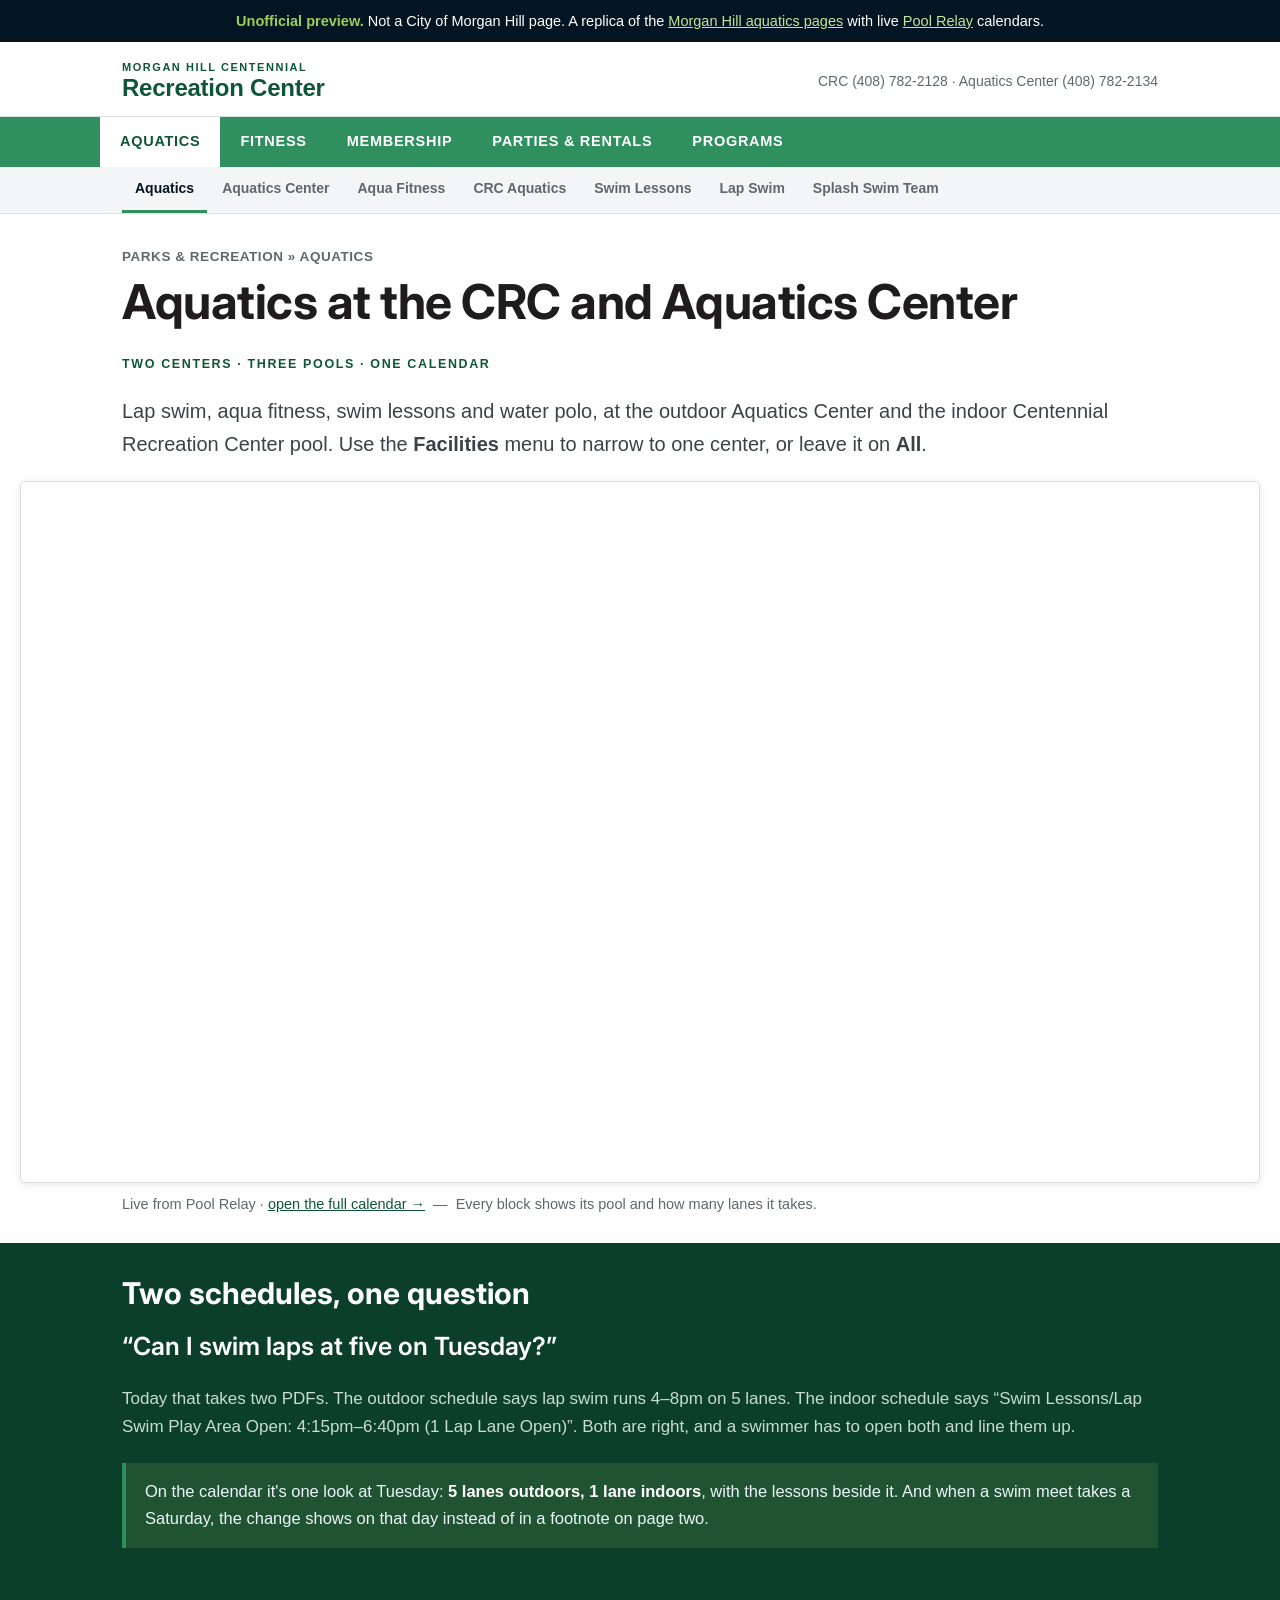
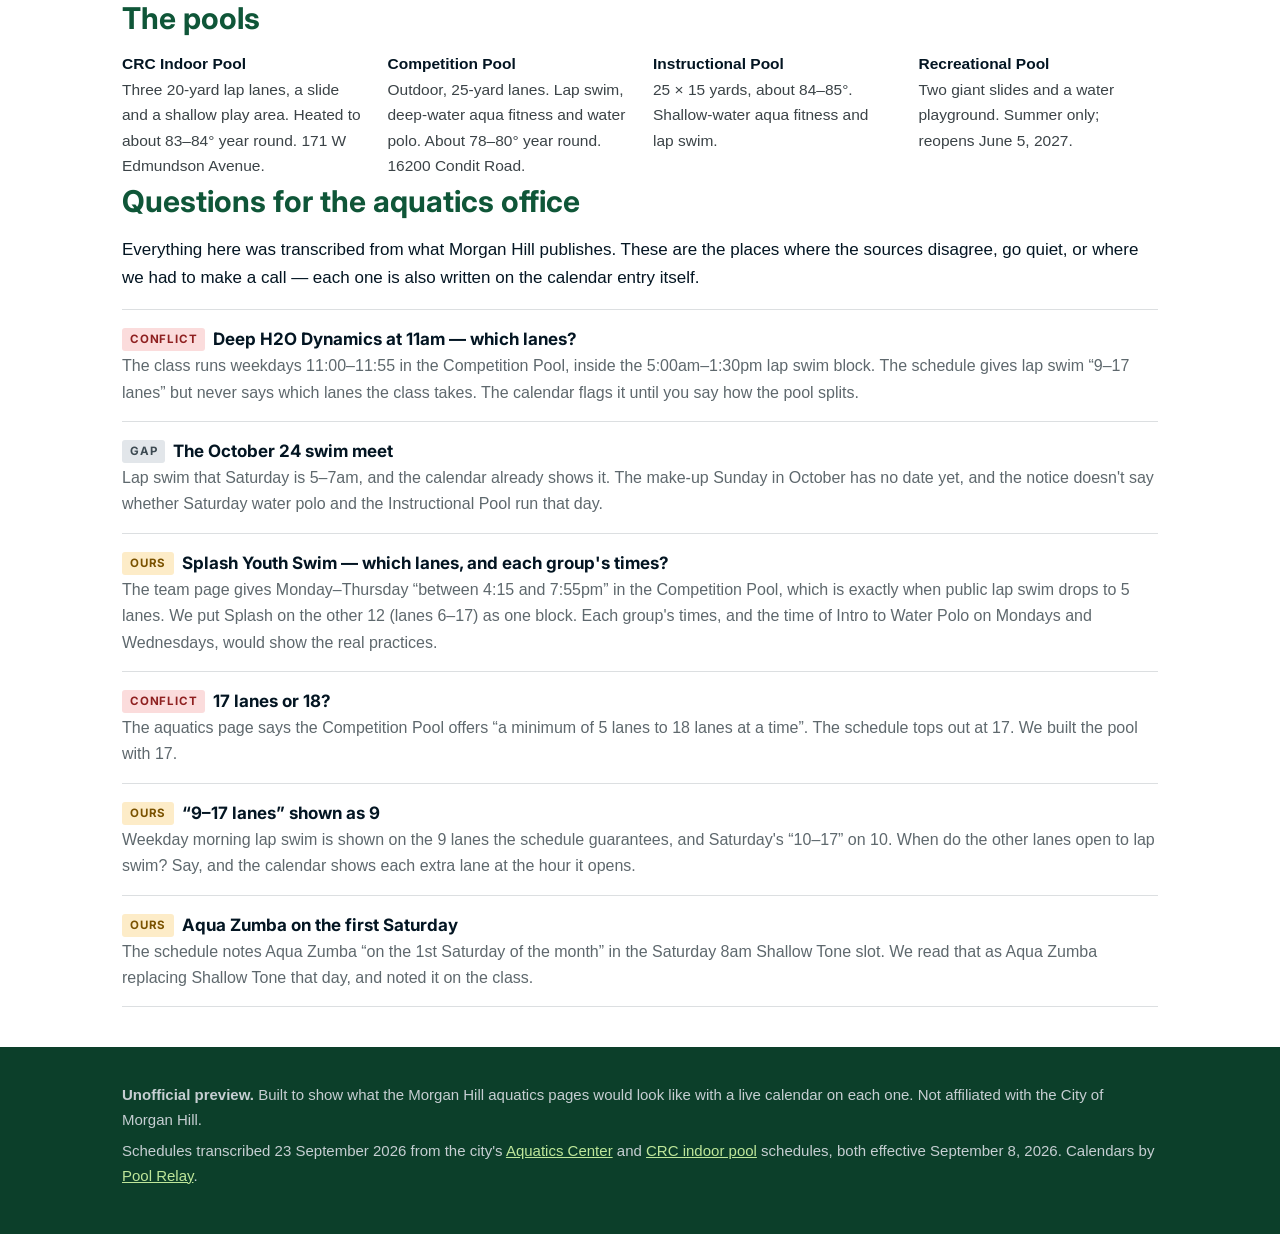
<file: index.html>
<!DOCTYPE html>
<!--
  UNOFFICIAL PREVIEW. Not a City of Morgan Hill website.
  Generated by build.py — edit that, not this file.
-->
<html lang="en">
<head>
<meta charset="utf-8">
<meta name="viewport" content="width=device-width, initial-scale=1">
<meta name="robots" content="noindex, nofollow">
<title>Aquatics &mdash; Morgan Hill (Pool Relay preview)</title>
<meta name="description" content="Unofficial preview of the Morgan Hill aquatics page with one live Pool Relay calendar for both centers.">
<link rel="preconnect" href="https://fonts.googleapis.com">
<link rel="preconnect" href="https://fonts.gstatic.com" crossorigin>
<link href="https://fonts.googleapis.com/css2?family=Inter:wght@600;700&display=swap" rel="stylesheet">
<link rel="stylesheet" href="style.css">
</head>
<body>

<div class="ribbon">
  <b>Unofficial preview.</b> Not a City of Morgan Hill page. A replica of the
  <a href="https://www.morganhill.ca.gov/209/Aquatics" target="_blank" rel="noopener">Morgan Hill aquatics pages</a>
  with live <a href="https://www.poolrelay.com" target="_blank" rel="noopener">Pool&nbsp;Relay</a> calendars.
</div>

<header class="brandbar">
  <div class="wrap inner">
    <a class="mark" href="index.html"><span class="city">MORGAN HILL CENTENNIAL</span>Recreation Center</a>
    <div class="tel">CRC (408)&nbsp;782-2128 &middot; Aquatics Center (408)&nbsp;782-2134</div>
  </div>
</header>

<nav class="main">
  <ul>
    <li class="on"><a href="index.html">Aquatics</a></li>
    <li><a href="https://www.morganhill.ca.gov/2457/Centennial-Recreation-Center-CRC" target="_blank" rel="noopener">Fitness</a></li>
    <li><a href="https://www.morganhill.ca.gov/2457/Centennial-Recreation-Center-CRC" target="_blank" rel="noopener">Membership</a></li>
    <li><a href="https://www.morganhill.ca.gov/2520/Recreation-Facilities" target="_blank" rel="noopener">Parties &amp; Rentals</a></li>
    <li><a href="https://www.morganhill.ca.gov/285/Recreation-Activity-Guide" target="_blank" rel="noopener">Programs</a></li>
  </ul>
</nav>

<nav class="sub">
  <ul>
    <li class="on"><a href="index.html">Aquatics</a></li>
    <li><a href="aquatics-center.html">Aquatics Center</a></li>
    <li><a href="aqua-fitness.html">Aqua Fitness</a></li>
    <li><a href="crc.html">CRC Aquatics</a></li>
    <li><a href="swim-lessons.html">Swim Lessons</a></li>
    <li><a href="lap-swim.html">Lap Swim</a></li>
    <li><a href="splash.html">Splash Swim Team</a></li>
  </ul>
</nav>

<section class="wrap hero">
  <div class="crumb">Parks &amp; Recreation &raquo; Aquatics</div>
  <h1>Aquatics at the CRC and Aquatics Center</h1>
  <p class="kicker">Two centers &middot; three pools &middot; one calendar</p>
  <p class="lead">Lap swim, aqua fitness, swim lessons and water polo, at the outdoor Aquatics
  Center and the indoor Centennial Recreation Center pool. Use the
  <strong>Facilities</strong> menu to narrow to one center, or leave it on <strong>All</strong>.</p>

  <div class="cal">
    <iframe src="https://www.poolrelay.com/embed/qmQGUpyn9LZQmdKwjAeWF6"
            title="Morgan Hill Aquatics — both pools, the whole week" loading="lazy"></iframe>
  </div>
  <p class="capt">Live from Pool Relay &middot;
    <a href="https://www.poolrelay.com/v/qmQGUpyn9LZQmdKwjAeWF6" target="_blank" rel="noopener">open the full calendar &rarr;</a> &nbsp;&mdash;&nbsp; Every block shows its pool and how many lanes it takes.
  </p>

</section>

<div class="trail">
  <div class="wrap">
    <h2>Two schedules, one question</h2>
    <p class="q">&ldquo;Can I swim laps at five on Tuesday?&rdquo;</p>
    <p>Today that takes two PDFs. The outdoor schedule says lap swim runs 4&ndash;8pm on 5 lanes. The
    indoor schedule says &ldquo;Swim Lessons/Lap Swim Play Area Open: 4:15pm&ndash;6:40pm (1 Lap Lane
    Open)&rdquo;. Both are right, and a swimmer has to open both and line them up.</p>
    <p class="answer">On the calendar it's one look at Tuesday: <b>5 lanes outdoors, 1 lane indoors</b>,
    with the lessons beside it. And when a swim meet takes a Saturday, the change shows on that day
    instead of in a footnote on page two.</p>
  </div>
</div>

<section class="wrap">
  <h2>The pools</h2>
  <div class="facts">
    <div><b>CRC Indoor Pool</b>Three 20-yard lap lanes, a slide and a shallow play area. Heated to about
    83&ndash;84&deg; year round. 171 W Edmundson Avenue.</div>
    <div><b>Competition Pool</b>Outdoor, 25-yard lanes. Lap swim, deep-water aqua fitness and water polo.
    About 78&ndash;80&deg; year round. 16200 Condit Road.</div>
    <div><b>Instructional Pool</b>25 &times; 15 yards, about 84&ndash;85&deg;. Shallow-water aqua fitness
    and lap swim.</div>
    <div><b>Recreational Pool</b>Two giant slides and a water playground. Summer only; reopens
    June 5, 2027.</div>
  </div>
</section>

<section class="wrap">
  <h2>Questions for the aquatics office</h2>
  <p>Everything here was transcribed from what Morgan Hill publishes. These are the places where the
  sources disagree, go quiet, or where we had to make a call &mdash; each one is also written on the
  calendar entry itself.</p>

  <ul class="qa">
    <li>
      <div class="q"><span class="tag clash">Conflict</span>Deep H2O Dynamics at 11am &mdash; which lanes?</div>
      <div class="a">The class runs weekdays 11:00&ndash;11:55 in the Competition Pool, inside the
      5:00am&ndash;1:30pm lap swim block. The schedule gives lap swim &ldquo;9&ndash;17 lanes&rdquo; but
      never says which lanes the class takes. The calendar flags it until you say how the pool splits.</div>
    </li>
    <li>
      <div class="q"><span class="tag gap">Gap</span>The October 24 swim meet</div>
      <div class="a">Lap swim that Saturday is 5&ndash;7am, and the calendar already shows it. The make-up
      Sunday in October has no date yet, and the notice doesn't say whether Saturday water polo and the
      Instructional Pool run that day.</div>
    </li>
    <li>
      <div class="q"><span class="tag ours">Ours</span>Splash Youth Swim &mdash; which lanes, and each group's times?</div>
      <div class="a">The team page gives Monday&ndash;Thursday &ldquo;between 4:15 and 7:55pm&rdquo; in the
      Competition Pool, which is exactly when public lap swim drops to 5 lanes. We put Splash on the other
      12 (lanes 6&ndash;17) as one block. Each group's times, and the time of Intro to Water Polo on
      Mondays and Wednesdays, would show the real practices.</div>
    </li>
    <li>
      <div class="q"><span class="tag clash">Conflict</span>17 lanes or 18?</div>
      <div class="a">The aquatics page says the Competition Pool offers &ldquo;a minimum of 5 lanes to
      18 lanes at a time&rdquo;. The schedule tops out at 17. We built the pool with 17.</div>
    </li>
    <li>
      <div class="q"><span class="tag ours">Ours</span>&ldquo;9&ndash;17 lanes&rdquo; shown as 9</div>
      <div class="a">Weekday morning lap swim is shown on the 9 lanes the schedule guarantees, and
      Saturday's &ldquo;10&ndash;17&rdquo; on 10. When do the other lanes open to lap swim? Say, and
      the calendar shows each extra lane at the hour it opens.</div>
    </li>
    <li>
      <div class="q"><span class="tag ours">Ours</span>Aqua Zumba on the first Saturday</div>
      <div class="a">The schedule notes Aqua Zumba &ldquo;on the 1st Saturday of the month&rdquo; in the
      Saturday 8am Shallow Tone slot. We read that as Aqua Zumba replacing Shallow Tone that day, and
      noted it on the class.</div>
    </li>
  </ul>
</section>


<footer>
  <div class="wrap">
    <p><strong>Unofficial preview.</strong> Built to show what the Morgan Hill aquatics pages would
    look like with a live calendar on each one. Not affiliated with the City of Morgan Hill.</p>
    <p>Schedules transcribed 23 September 2026 from the city's
    <a href="https://www.morganhill.ca.gov/DocumentCenter/View/786" target="_blank" rel="noopener">Aquatics Center</a> and
    <a href="https://www.morganhill.ca.gov/DocumentCenter/View/40340" target="_blank" rel="noopener">CRC indoor pool</a> schedules, both effective
    September 8, 2026. Calendars by
    <a href="https://www.poolrelay.com" target="_blank" rel="noopener">Pool Relay</a>.</p>
  </div>
</footer>

</body>
</html>
</file>
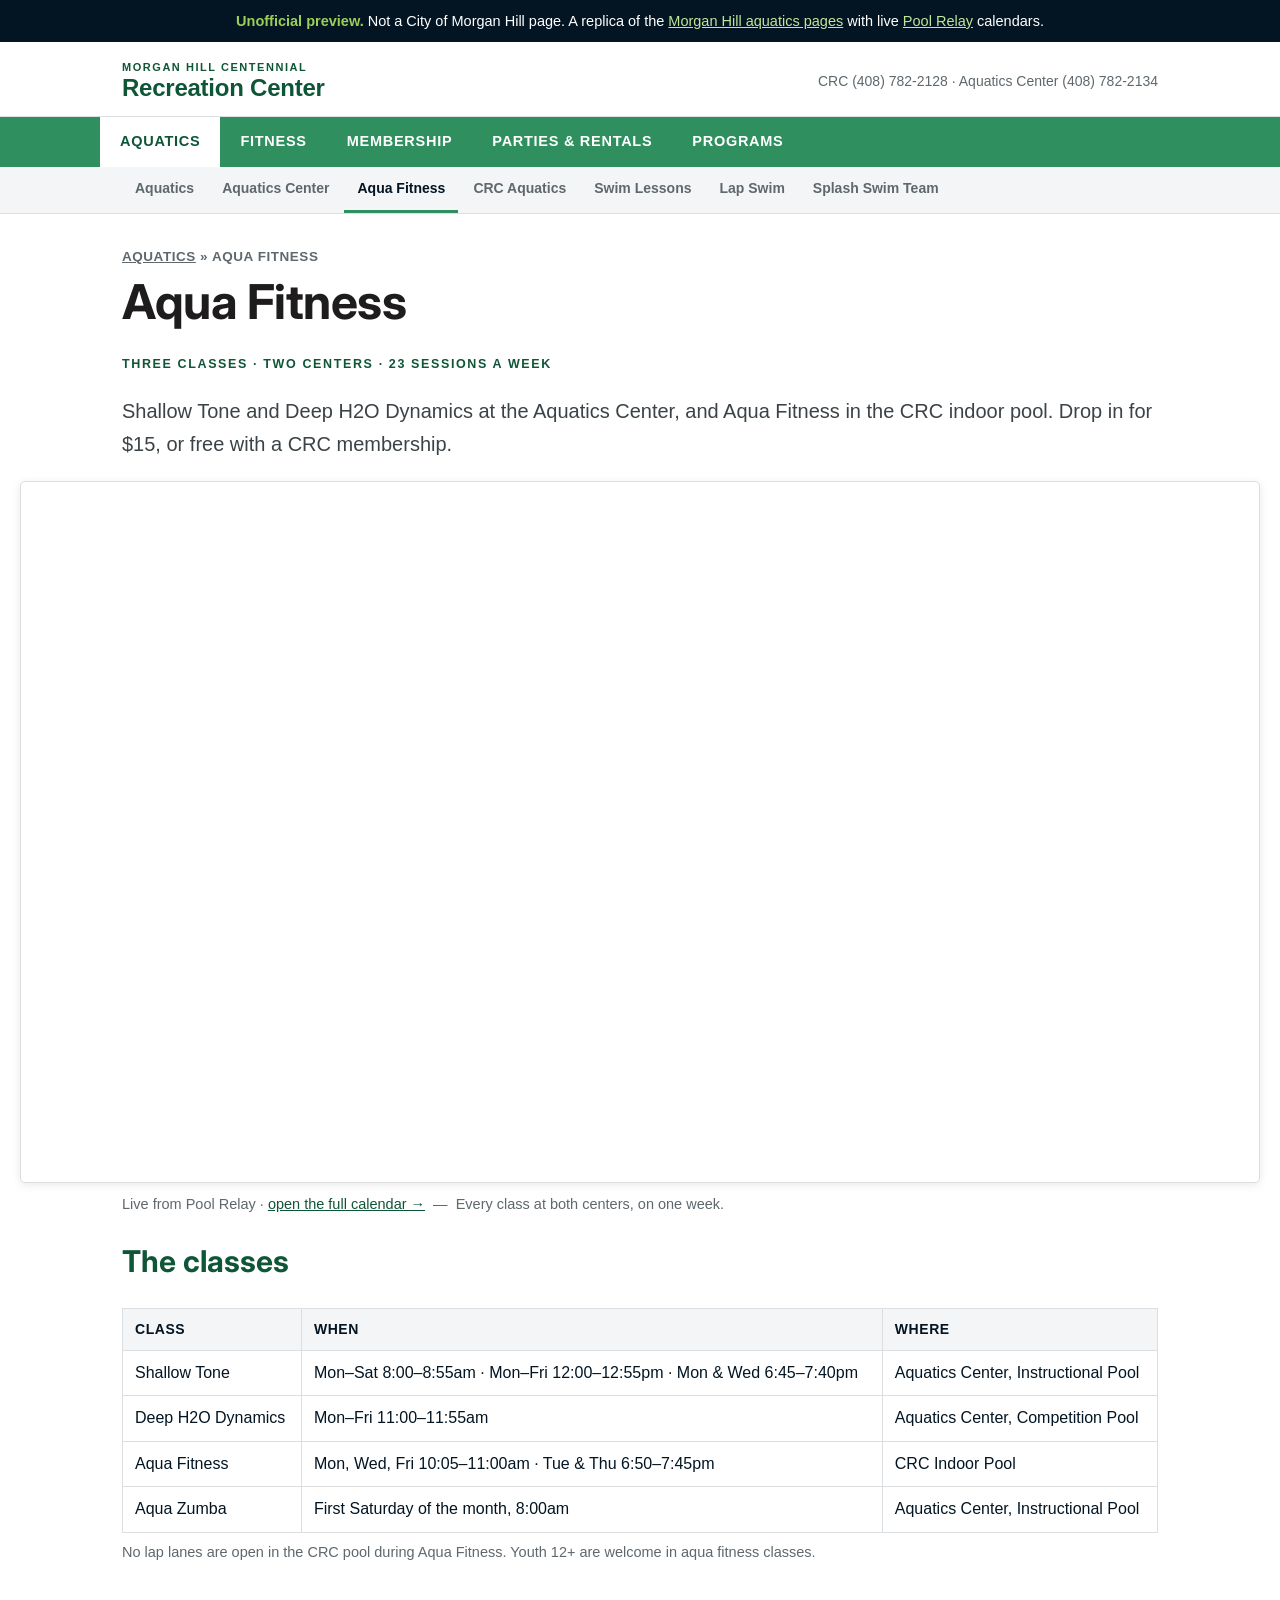
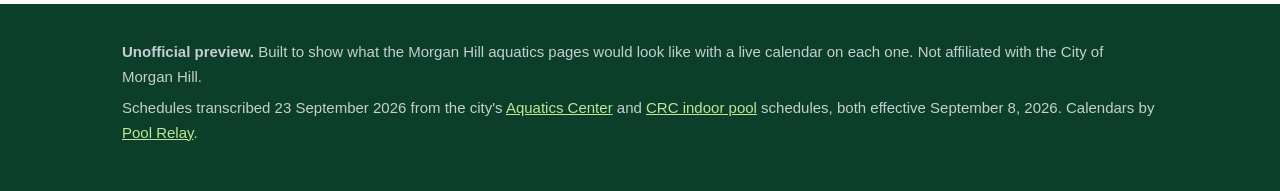
<file: aqua-fitness.html>
<!DOCTYPE html>
<!--
  UNOFFICIAL PREVIEW. Not a City of Morgan Hill website.
  Generated by build.py — edit that, not this file.
-->
<html lang="en">
<head>
<meta charset="utf-8">
<meta name="viewport" content="width=device-width, initial-scale=1">
<meta name="robots" content="noindex, nofollow">
<title>Aqua Fitness &mdash; Morgan Hill (Pool Relay preview)</title>
<meta name="description" content="Unofficial preview: every aqua fitness class at both Morgan Hill centers on one calendar.">
<link rel="preconnect" href="https://fonts.googleapis.com">
<link rel="preconnect" href="https://fonts.gstatic.com" crossorigin>
<link href="https://fonts.googleapis.com/css2?family=Inter:wght@600;700&display=swap" rel="stylesheet">
<link rel="stylesheet" href="style.css">
</head>
<body>

<div class="ribbon">
  <b>Unofficial preview.</b> Not a City of Morgan Hill page. A replica of the
  <a href="https://www.morganhill.ca.gov/209/Aquatics" target="_blank" rel="noopener">Morgan Hill aquatics pages</a>
  with live <a href="https://www.poolrelay.com" target="_blank" rel="noopener">Pool&nbsp;Relay</a> calendars.
</div>

<header class="brandbar">
  <div class="wrap inner">
    <a class="mark" href="index.html"><span class="city">MORGAN HILL CENTENNIAL</span>Recreation Center</a>
    <div class="tel">CRC (408)&nbsp;782-2128 &middot; Aquatics Center (408)&nbsp;782-2134</div>
  </div>
</header>

<nav class="main">
  <ul>
    <li class="on"><a href="index.html">Aquatics</a></li>
    <li><a href="https://www.morganhill.ca.gov/2457/Centennial-Recreation-Center-CRC" target="_blank" rel="noopener">Fitness</a></li>
    <li><a href="https://www.morganhill.ca.gov/2457/Centennial-Recreation-Center-CRC" target="_blank" rel="noopener">Membership</a></li>
    <li><a href="https://www.morganhill.ca.gov/2520/Recreation-Facilities" target="_blank" rel="noopener">Parties &amp; Rentals</a></li>
    <li><a href="https://www.morganhill.ca.gov/285/Recreation-Activity-Guide" target="_blank" rel="noopener">Programs</a></li>
  </ul>
</nav>

<nav class="sub">
  <ul>
    <li><a href="index.html">Aquatics</a></li>
    <li><a href="aquatics-center.html">Aquatics Center</a></li>
    <li class="on"><a href="aqua-fitness.html">Aqua Fitness</a></li>
    <li><a href="crc.html">CRC Aquatics</a></li>
    <li><a href="swim-lessons.html">Swim Lessons</a></li>
    <li><a href="lap-swim.html">Lap Swim</a></li>
    <li><a href="splash.html">Splash Swim Team</a></li>
  </ul>
</nav>

<section class="wrap hero">
  <div class="crumb"><a href="index.html">Aquatics</a> &raquo; Aqua Fitness</div>
  <h1>Aqua Fitness</h1>
  <p class="kicker">Three classes &middot; two centers &middot; 23 sessions a week</p>
  <p class="lead">Shallow Tone and Deep H2O Dynamics at the Aquatics Center, and Aqua Fitness in the CRC
  indoor pool. Drop in for $15, or free with a CRC membership.</p>

  <div class="cal">
    <iframe src="https://www.poolrelay.com/embed/vEXgsnQBRAFvNxupDVVR7T"
            title="Morgan Hill Aqua Fitness — every class" loading="lazy"></iframe>
  </div>
  <p class="capt">Live from Pool Relay &middot;
    <a href="https://www.poolrelay.com/v/vEXgsnQBRAFvNxupDVVR7T" target="_blank" rel="noopener">open the full calendar &rarr;</a> &nbsp;&mdash;&nbsp; Every class at both centers, on one week.
  </p>

</section>

<section class="wrap">
  <h2>The classes</h2>
  <div class="scroller">
  <table class="sched">
    <thead><tr><th>Class</th><th>When</th><th>Where</th></tr></thead>
    <tbody>
      <tr><td>Shallow Tone</td><td>Mon&ndash;Sat 8:00&ndash;8:55am &middot; Mon&ndash;Fri 12:00&ndash;12:55pm &middot; Mon &amp; Wed 6:45&ndash;7:40pm</td><td>Aquatics Center, Instructional Pool</td></tr>
      <tr><td>Deep H2O Dynamics</td><td>Mon&ndash;Fri 11:00&ndash;11:55am</td><td>Aquatics Center, Competition Pool</td></tr>
      <tr><td>Aqua Fitness</td><td>Mon, Wed, Fri 10:05&ndash;11:00am &middot; Tue &amp; Thu 6:50&ndash;7:45pm</td><td>CRC Indoor Pool</td></tr>
      <tr><td>Aqua Zumba</td><td>First Saturday of the month, 8:00am</td><td>Aquatics Center, Instructional Pool</td></tr>
    </tbody>
  </table>
  </div>
  <p class="capt">No lap lanes are open in the CRC pool during Aqua Fitness. Youth 12+ are welcome in
  aqua fitness classes.</p>
</section>


<footer>
  <div class="wrap">
    <p><strong>Unofficial preview.</strong> Built to show what the Morgan Hill aquatics pages would
    look like with a live calendar on each one. Not affiliated with the City of Morgan Hill.</p>
    <p>Schedules transcribed 23 September 2026 from the city's
    <a href="https://www.morganhill.ca.gov/DocumentCenter/View/786" target="_blank" rel="noopener">Aquatics Center</a> and
    <a href="https://www.morganhill.ca.gov/DocumentCenter/View/40340" target="_blank" rel="noopener">CRC indoor pool</a> schedules, both effective
    September 8, 2026. Calendars by
    <a href="https://www.poolrelay.com" target="_blank" rel="noopener">Pool Relay</a>.</p>
  </div>
</footer>

</body>
</html>
</file>
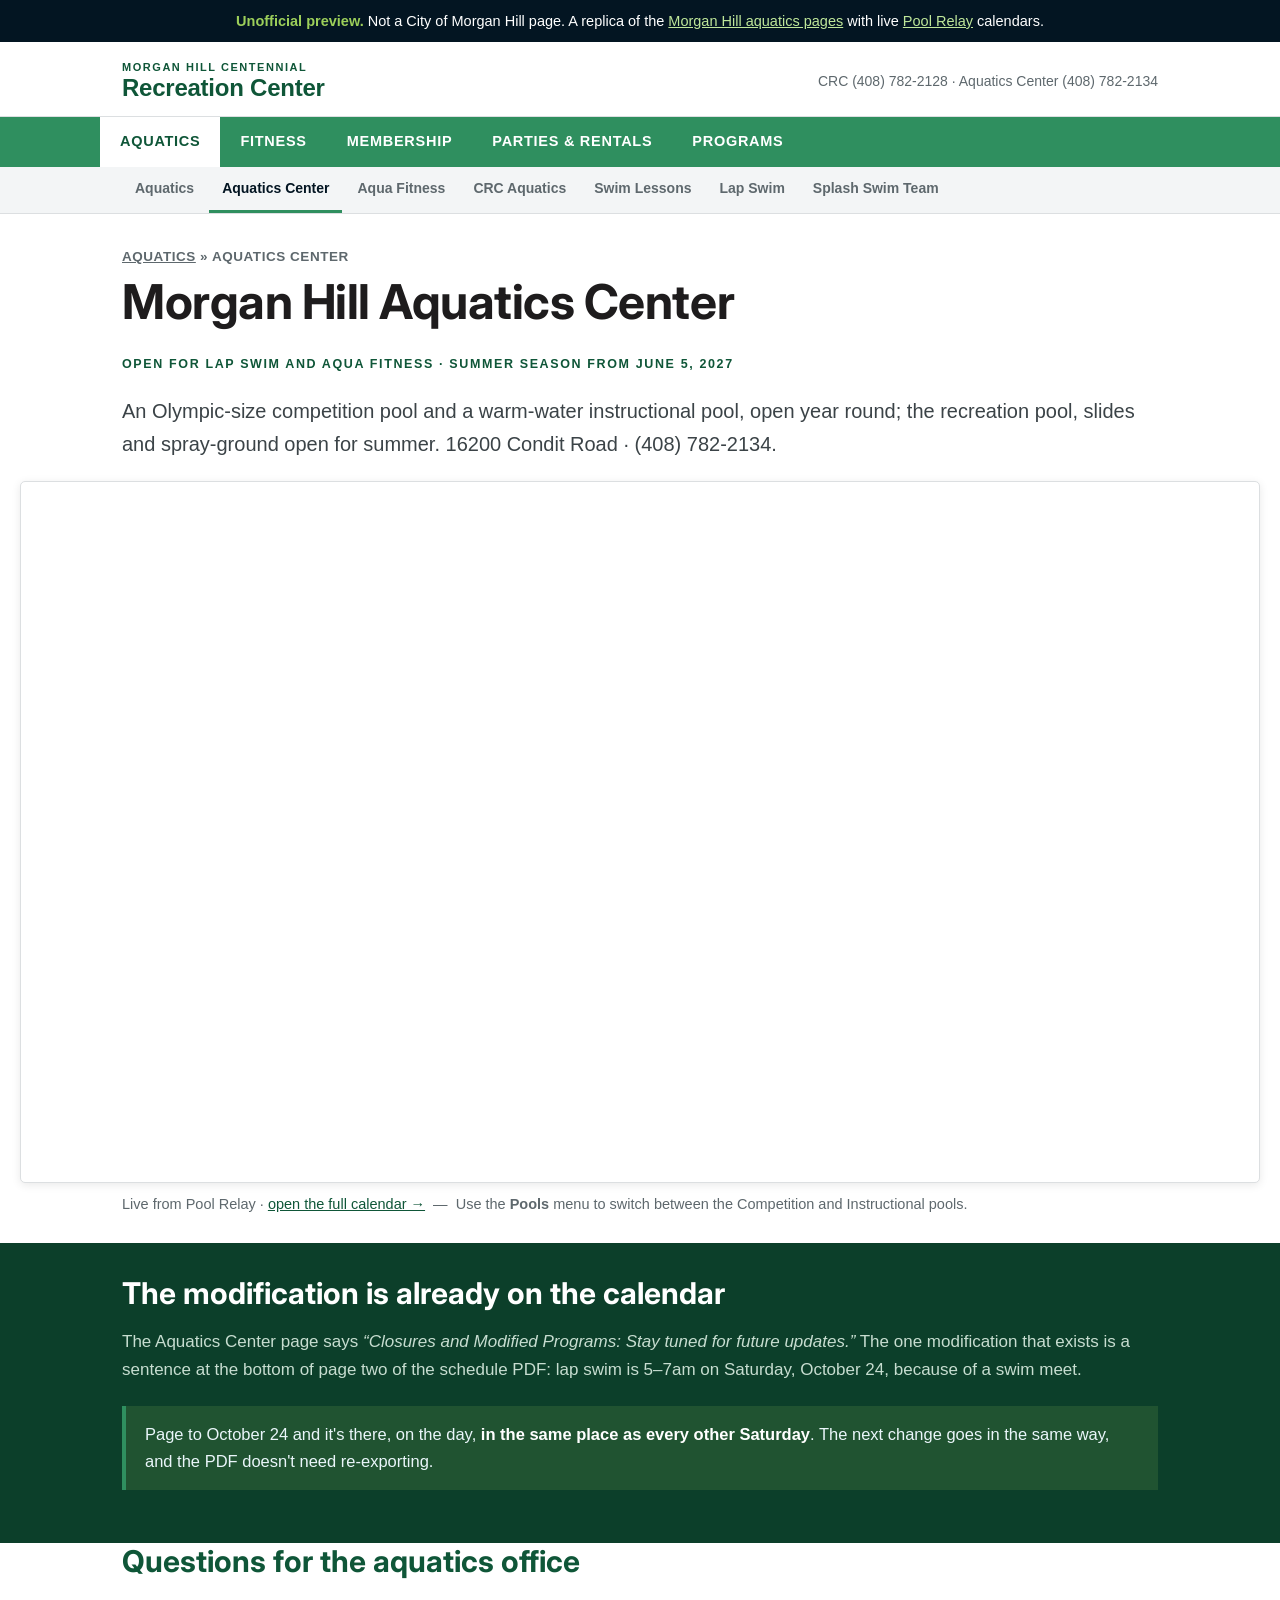
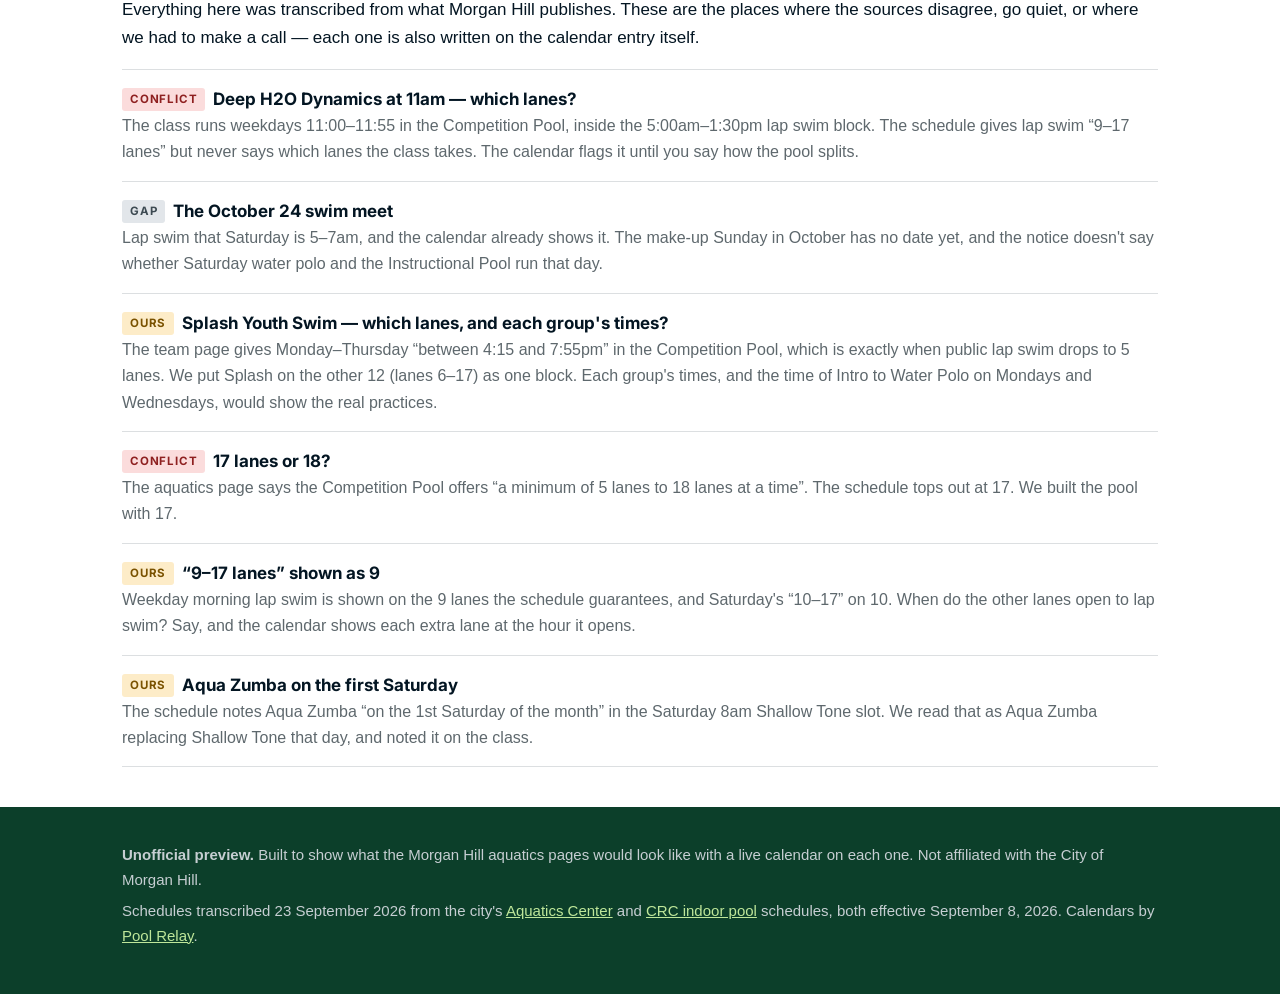
<file: aquatics-center.html>
<!DOCTYPE html>
<!--
  UNOFFICIAL PREVIEW. Not a City of Morgan Hill website.
  Generated by build.py — edit that, not this file.
-->
<html lang="en">
<head>
<meta charset="utf-8">
<meta name="viewport" content="width=device-width, initial-scale=1">
<meta name="robots" content="noindex, nofollow">
<title>Aquatics Center &mdash; Morgan Hill (Pool Relay preview)</title>
<meta name="description" content="Unofficial preview: the Morgan Hill Aquatics Center with a live calendar for both pools.">
<link rel="preconnect" href="https://fonts.googleapis.com">
<link rel="preconnect" href="https://fonts.gstatic.com" crossorigin>
<link href="https://fonts.googleapis.com/css2?family=Inter:wght@600;700&display=swap" rel="stylesheet">
<link rel="stylesheet" href="style.css">
</head>
<body>

<div class="ribbon">
  <b>Unofficial preview.</b> Not a City of Morgan Hill page. A replica of the
  <a href="https://www.morganhill.ca.gov/209/Aquatics" target="_blank" rel="noopener">Morgan Hill aquatics pages</a>
  with live <a href="https://www.poolrelay.com" target="_blank" rel="noopener">Pool&nbsp;Relay</a> calendars.
</div>

<header class="brandbar">
  <div class="wrap inner">
    <a class="mark" href="index.html"><span class="city">MORGAN HILL CENTENNIAL</span>Recreation Center</a>
    <div class="tel">CRC (408)&nbsp;782-2128 &middot; Aquatics Center (408)&nbsp;782-2134</div>
  </div>
</header>

<nav class="main">
  <ul>
    <li class="on"><a href="index.html">Aquatics</a></li>
    <li><a href="https://www.morganhill.ca.gov/2457/Centennial-Recreation-Center-CRC" target="_blank" rel="noopener">Fitness</a></li>
    <li><a href="https://www.morganhill.ca.gov/2457/Centennial-Recreation-Center-CRC" target="_blank" rel="noopener">Membership</a></li>
    <li><a href="https://www.morganhill.ca.gov/2520/Recreation-Facilities" target="_blank" rel="noopener">Parties &amp; Rentals</a></li>
    <li><a href="https://www.morganhill.ca.gov/285/Recreation-Activity-Guide" target="_blank" rel="noopener">Programs</a></li>
  </ul>
</nav>

<nav class="sub">
  <ul>
    <li><a href="index.html">Aquatics</a></li>
    <li class="on"><a href="aquatics-center.html">Aquatics Center</a></li>
    <li><a href="aqua-fitness.html">Aqua Fitness</a></li>
    <li><a href="crc.html">CRC Aquatics</a></li>
    <li><a href="swim-lessons.html">Swim Lessons</a></li>
    <li><a href="lap-swim.html">Lap Swim</a></li>
    <li><a href="splash.html">Splash Swim Team</a></li>
  </ul>
</nav>

<section class="wrap hero">
  <div class="crumb"><a href="index.html">Aquatics</a> &raquo; Aquatics Center</div>
  <h1>Morgan Hill Aquatics Center</h1>
  <p class="kicker">Open for lap swim and aqua fitness &middot; summer season from June 5, 2027</p>
  <p class="lead">An Olympic-size competition pool and a warm-water instructional pool, open year round;
  the recreation pool, slides and spray-ground open for summer. 16200 Condit Road &middot;
  (408)&nbsp;782-2134.</p>

  <div class="cal">
    <iframe src="https://www.poolrelay.com/embed/tQF06YWoAo4HDLxztRYow1"
            title="Morgan Hill Aquatics Center — this week" loading="lazy"></iframe>
  </div>
  <p class="capt">Live from Pool Relay &middot;
    <a href="https://www.poolrelay.com/v/tQF06YWoAo4HDLxztRYow1" target="_blank" rel="noopener">open the full calendar &rarr;</a> &nbsp;&mdash;&nbsp; Use the <strong>Pools</strong> menu to switch between the Competition and Instructional pools.
  </p>

</section>

<div class="trail">
  <div class="wrap">
    <h2>The modification is already on the calendar</h2>
    <p>The Aquatics Center page says <i>&ldquo;Closures and Modified Programs: Stay tuned for future
    updates.&rdquo;</i> The one modification that exists is a sentence at the bottom of page two of the
    schedule PDF: lap swim is 5&ndash;7am on Saturday, October 24, because of a swim meet.</p>
    <p class="answer">Page to October 24 and it's there, on the day, <b>in the same place as every other
    Saturday</b>. The next change goes in the same way, and the PDF doesn't need re-exporting.</p>
  </div>
</div>

<section class="wrap">
  <h2>Questions for the aquatics office</h2>
  <p>Everything here was transcribed from what Morgan Hill publishes. These are the places where the
  sources disagree, go quiet, or where we had to make a call &mdash; each one is also written on the
  calendar entry itself.</p>

  <ul class="qa">
    <li>
      <div class="q"><span class="tag clash">Conflict</span>Deep H2O Dynamics at 11am &mdash; which lanes?</div>
      <div class="a">The class runs weekdays 11:00&ndash;11:55 in the Competition Pool, inside the
      5:00am&ndash;1:30pm lap swim block. The schedule gives lap swim &ldquo;9&ndash;17 lanes&rdquo; but
      never says which lanes the class takes. The calendar flags it until you say how the pool splits.</div>
    </li>
    <li>
      <div class="q"><span class="tag gap">Gap</span>The October 24 swim meet</div>
      <div class="a">Lap swim that Saturday is 5&ndash;7am, and the calendar already shows it. The make-up
      Sunday in October has no date yet, and the notice doesn't say whether Saturday water polo and the
      Instructional Pool run that day.</div>
    </li>
    <li>
      <div class="q"><span class="tag ours">Ours</span>Splash Youth Swim &mdash; which lanes, and each group's times?</div>
      <div class="a">The team page gives Monday&ndash;Thursday &ldquo;between 4:15 and 7:55pm&rdquo; in the
      Competition Pool, which is exactly when public lap swim drops to 5 lanes. We put Splash on the other
      12 (lanes 6&ndash;17) as one block. Each group's times, and the time of Intro to Water Polo on
      Mondays and Wednesdays, would show the real practices.</div>
    </li>
    <li>
      <div class="q"><span class="tag clash">Conflict</span>17 lanes or 18?</div>
      <div class="a">The aquatics page says the Competition Pool offers &ldquo;a minimum of 5 lanes to
      18 lanes at a time&rdquo;. The schedule tops out at 17. We built the pool with 17.</div>
    </li>
    <li>
      <div class="q"><span class="tag ours">Ours</span>&ldquo;9&ndash;17 lanes&rdquo; shown as 9</div>
      <div class="a">Weekday morning lap swim is shown on the 9 lanes the schedule guarantees, and
      Saturday's &ldquo;10&ndash;17&rdquo; on 10. When do the other lanes open to lap swim? Say, and
      the calendar shows each extra lane at the hour it opens.</div>
    </li>
    <li>
      <div class="q"><span class="tag ours">Ours</span>Aqua Zumba on the first Saturday</div>
      <div class="a">The schedule notes Aqua Zumba &ldquo;on the 1st Saturday of the month&rdquo; in the
      Saturday 8am Shallow Tone slot. We read that as Aqua Zumba replacing Shallow Tone that day, and
      noted it on the class.</div>
    </li>
  </ul>
</section>


<footer>
  <div class="wrap">
    <p><strong>Unofficial preview.</strong> Built to show what the Morgan Hill aquatics pages would
    look like with a live calendar on each one. Not affiliated with the City of Morgan Hill.</p>
    <p>Schedules transcribed 23 September 2026 from the city's
    <a href="https://www.morganhill.ca.gov/DocumentCenter/View/786" target="_blank" rel="noopener">Aquatics Center</a> and
    <a href="https://www.morganhill.ca.gov/DocumentCenter/View/40340" target="_blank" rel="noopener">CRC indoor pool</a> schedules, both effective
    September 8, 2026. Calendars by
    <a href="https://www.poolrelay.com" target="_blank" rel="noopener">Pool Relay</a>.</p>
  </div>
</footer>

</body>
</html>
</file>
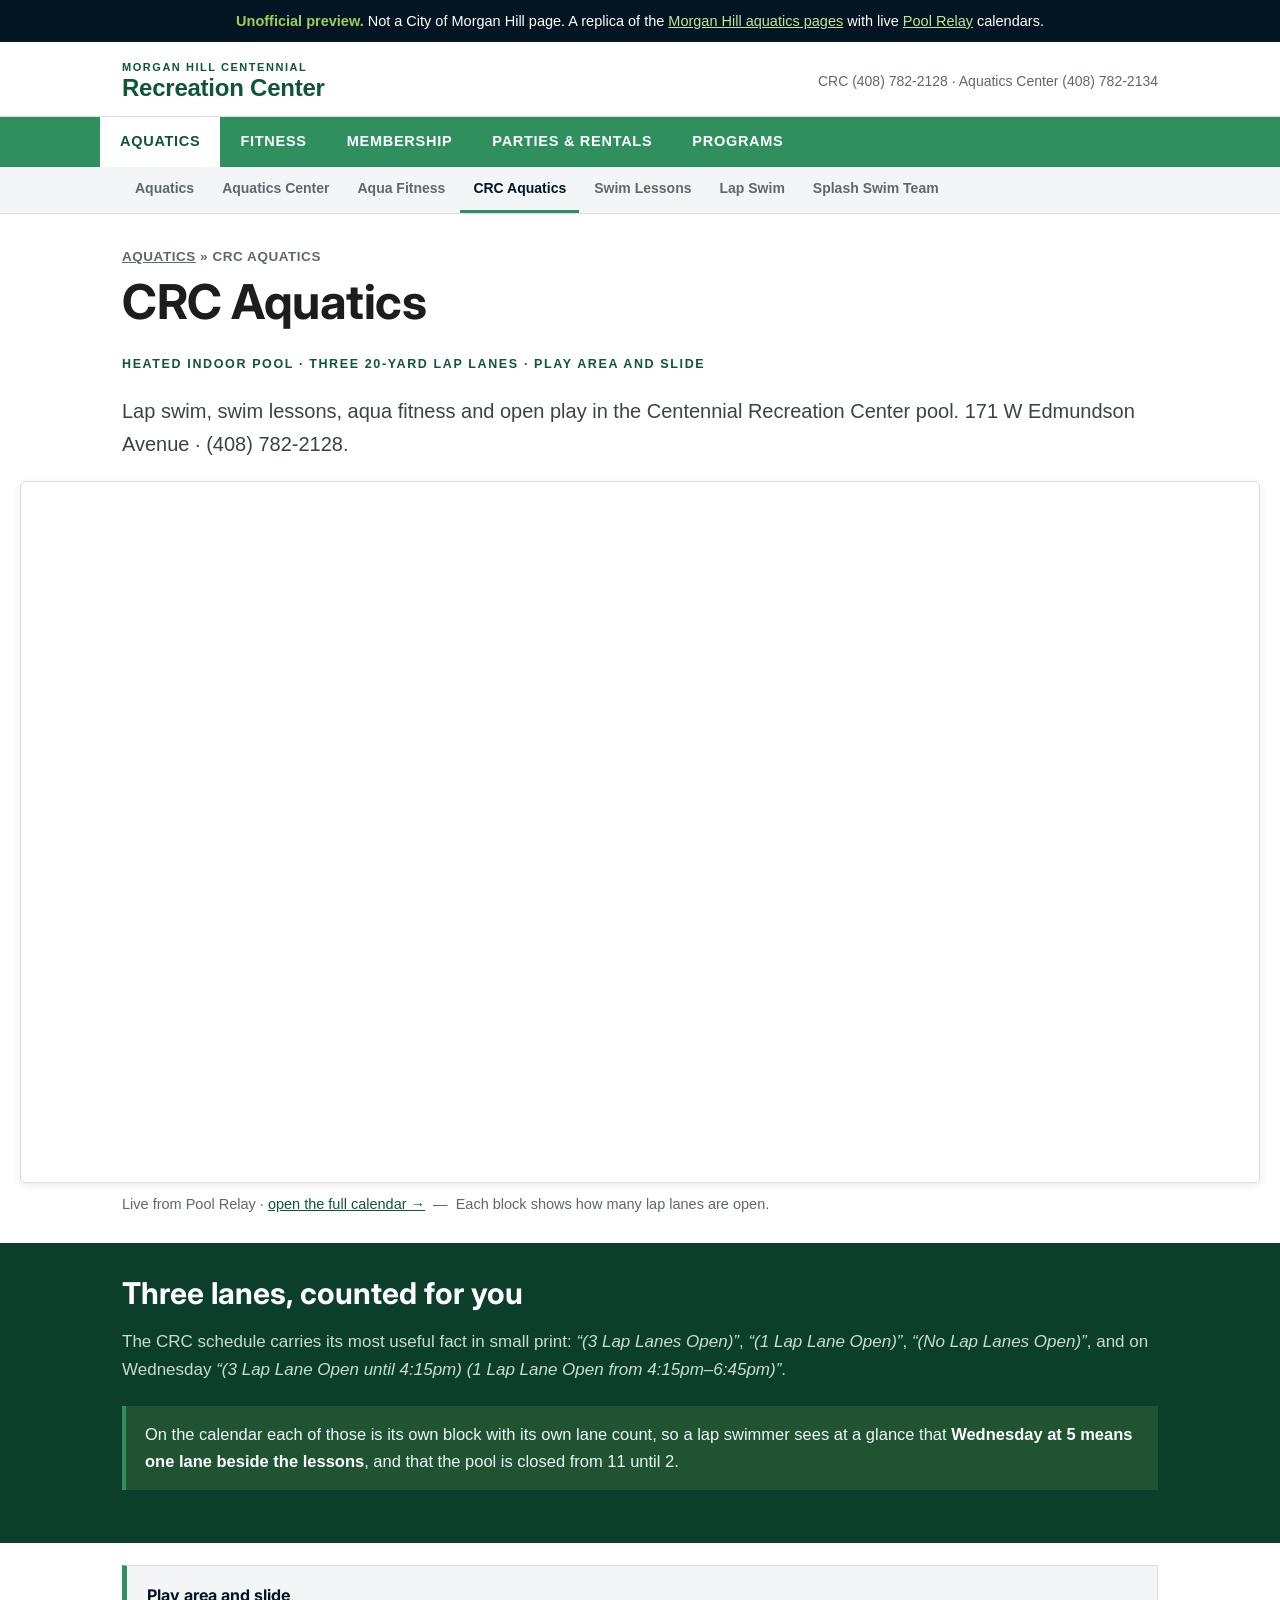
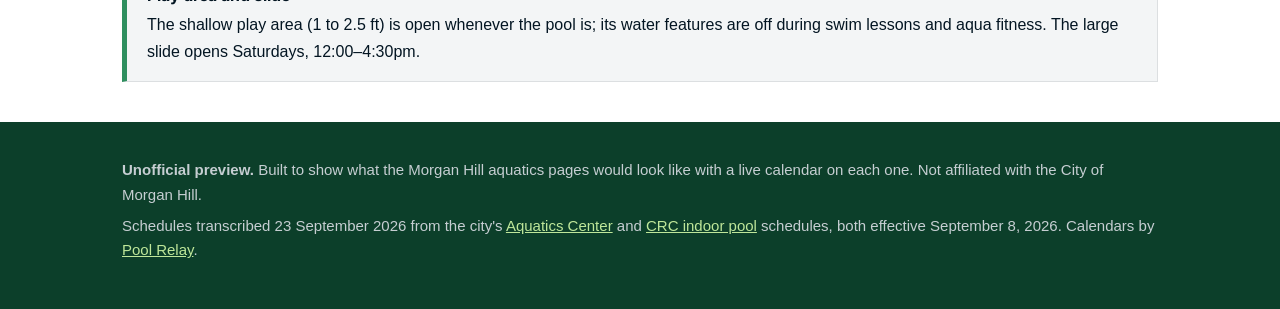
<file: crc.html>
<!DOCTYPE html>
<!--
  UNOFFICIAL PREVIEW. Not a City of Morgan Hill website.
  Generated by build.py — edit that, not this file.
-->
<html lang="en">
<head>
<meta charset="utf-8">
<meta name="viewport" content="width=device-width, initial-scale=1">
<meta name="robots" content="noindex, nofollow">
<title>CRC Aquatics &mdash; Morgan Hill (Pool Relay preview)</title>
<meta name="description" content="Unofficial preview: the Centennial Recreation Center indoor pool with lap-lane counts on every block.">
<link rel="preconnect" href="https://fonts.googleapis.com">
<link rel="preconnect" href="https://fonts.gstatic.com" crossorigin>
<link href="https://fonts.googleapis.com/css2?family=Inter:wght@600;700&display=swap" rel="stylesheet">
<link rel="stylesheet" href="style.css">
</head>
<body>

<div class="ribbon">
  <b>Unofficial preview.</b> Not a City of Morgan Hill page. A replica of the
  <a href="https://www.morganhill.ca.gov/209/Aquatics" target="_blank" rel="noopener">Morgan Hill aquatics pages</a>
  with live <a href="https://www.poolrelay.com" target="_blank" rel="noopener">Pool&nbsp;Relay</a> calendars.
</div>

<header class="brandbar">
  <div class="wrap inner">
    <a class="mark" href="index.html"><span class="city">MORGAN HILL CENTENNIAL</span>Recreation Center</a>
    <div class="tel">CRC (408)&nbsp;782-2128 &middot; Aquatics Center (408)&nbsp;782-2134</div>
  </div>
</header>

<nav class="main">
  <ul>
    <li class="on"><a href="index.html">Aquatics</a></li>
    <li><a href="https://www.morganhill.ca.gov/2457/Centennial-Recreation-Center-CRC" target="_blank" rel="noopener">Fitness</a></li>
    <li><a href="https://www.morganhill.ca.gov/2457/Centennial-Recreation-Center-CRC" target="_blank" rel="noopener">Membership</a></li>
    <li><a href="https://www.morganhill.ca.gov/2520/Recreation-Facilities" target="_blank" rel="noopener">Parties &amp; Rentals</a></li>
    <li><a href="https://www.morganhill.ca.gov/285/Recreation-Activity-Guide" target="_blank" rel="noopener">Programs</a></li>
  </ul>
</nav>

<nav class="sub">
  <ul>
    <li><a href="index.html">Aquatics</a></li>
    <li><a href="aquatics-center.html">Aquatics Center</a></li>
    <li><a href="aqua-fitness.html">Aqua Fitness</a></li>
    <li class="on"><a href="crc.html">CRC Aquatics</a></li>
    <li><a href="swim-lessons.html">Swim Lessons</a></li>
    <li><a href="lap-swim.html">Lap Swim</a></li>
    <li><a href="splash.html">Splash Swim Team</a></li>
  </ul>
</nav>

<section class="wrap hero">
  <div class="crumb"><a href="index.html">Aquatics</a> &raquo; CRC Aquatics</div>
  <h1>CRC Aquatics</h1>
  <p class="kicker">Heated indoor pool &middot; three 20-yard lap lanes &middot; play area and slide</p>
  <p class="lead">Lap swim, swim lessons, aqua fitness and open play in the Centennial Recreation Center
  pool. 171 W Edmundson Avenue &middot; (408)&nbsp;782-2128.</p>

  <div class="cal">
    <iframe src="https://www.poolrelay.com/embed/CfjPFKFbY9mY804eLoftpT"
            title="Centennial Recreation Center pool — this week" loading="lazy"></iframe>
  </div>
  <p class="capt">Live from Pool Relay &middot;
    <a href="https://www.poolrelay.com/v/CfjPFKFbY9mY804eLoftpT" target="_blank" rel="noopener">open the full calendar &rarr;</a> &nbsp;&mdash;&nbsp; Each block shows how many lap lanes are open.
  </p>

</section>

<div class="trail">
  <div class="wrap">
    <h2>Three lanes, counted for you</h2>
    <p>The CRC schedule carries its most useful fact in small print: <i>&ldquo;(3 Lap Lanes Open)&rdquo;</i>,
    <i>&ldquo;(1 Lap Lane Open)&rdquo;</i>, <i>&ldquo;(No Lap Lanes Open)&rdquo;</i>, and on Wednesday
    <i>&ldquo;(3 Lap Lane Open until 4:15pm) (1 Lap Lane Open from 4:15pm&ndash;6:45pm)&rdquo;</i>.</p>
    <p class="answer">On the calendar each of those is its own block with its own lane count, so a lap
    swimmer sees at a glance that <b>Wednesday at 5 means one lane beside the lessons</b>, and that
    the pool is closed from 11 until 2.</p>
  </div>
</div>

<section class="wrap">
  <div class="note">
    <span class="hd">Play area and slide</span>
    The shallow play area (1 to 2.5 ft) is open whenever the pool is; its water features are off during
    swim lessons and aqua fitness. The large slide opens Saturdays, 12:00&ndash;4:30pm.
  </div>
</section>


<footer>
  <div class="wrap">
    <p><strong>Unofficial preview.</strong> Built to show what the Morgan Hill aquatics pages would
    look like with a live calendar on each one. Not affiliated with the City of Morgan Hill.</p>
    <p>Schedules transcribed 23 September 2026 from the city's
    <a href="https://www.morganhill.ca.gov/DocumentCenter/View/786" target="_blank" rel="noopener">Aquatics Center</a> and
    <a href="https://www.morganhill.ca.gov/DocumentCenter/View/40340" target="_blank" rel="noopener">CRC indoor pool</a> schedules, both effective
    September 8, 2026. Calendars by
    <a href="https://www.poolrelay.com" target="_blank" rel="noopener">Pool Relay</a>.</p>
  </div>
</footer>

</body>
</html>
</file>
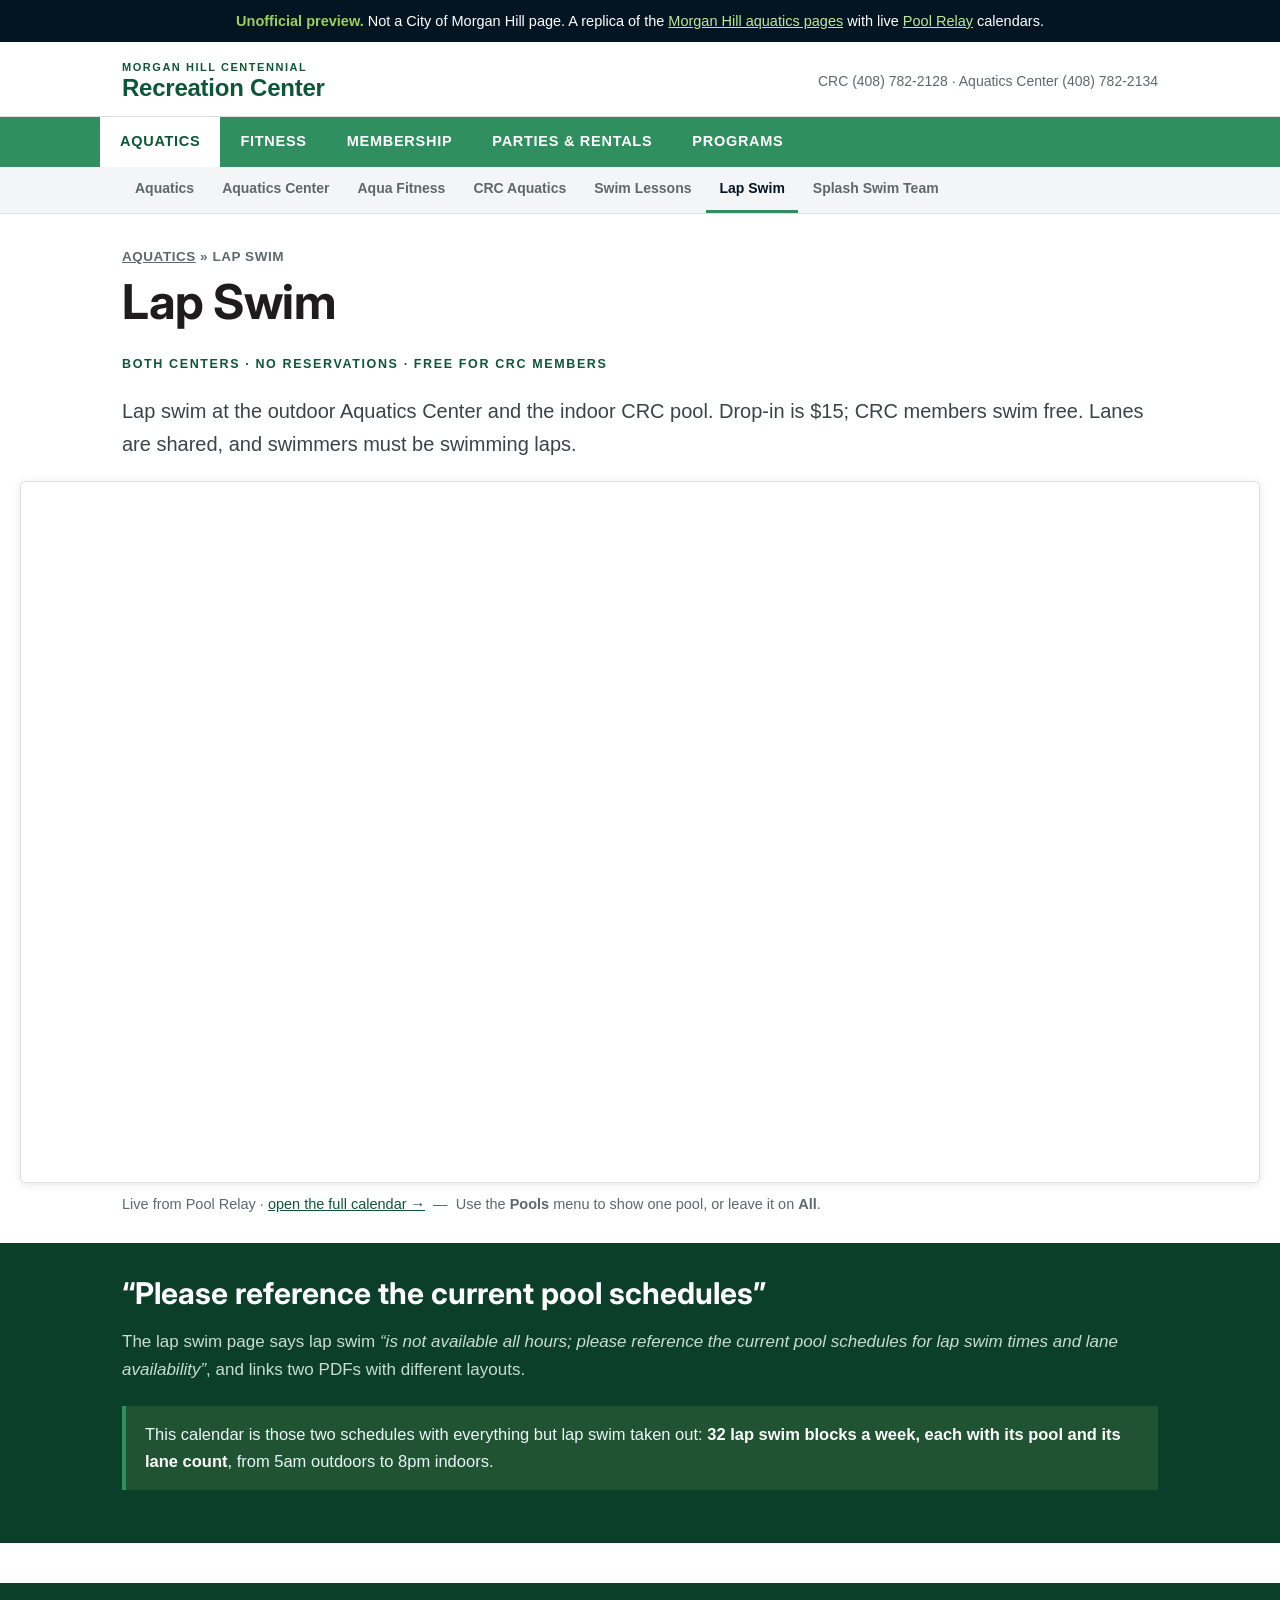
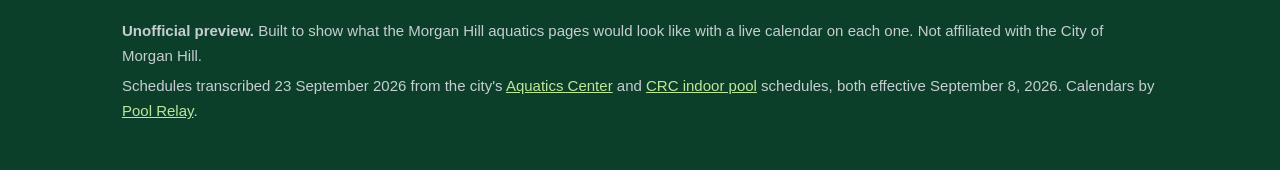
<file: lap-swim.html>
<!DOCTYPE html>
<!--
  UNOFFICIAL PREVIEW. Not a City of Morgan Hill website.
  Generated by build.py — edit that, not this file.
-->
<html lang="en">
<head>
<meta charset="utf-8">
<meta name="viewport" content="width=device-width, initial-scale=1">
<meta name="robots" content="noindex, nofollow">
<title>Lap Swim &mdash; Morgan Hill (Pool Relay preview)</title>
<meta name="description" content="Unofficial preview: lap swim at both Morgan Hill centers on one calendar.">
<link rel="preconnect" href="https://fonts.googleapis.com">
<link rel="preconnect" href="https://fonts.gstatic.com" crossorigin>
<link href="https://fonts.googleapis.com/css2?family=Inter:wght@600;700&display=swap" rel="stylesheet">
<link rel="stylesheet" href="style.css">
</head>
<body>

<div class="ribbon">
  <b>Unofficial preview.</b> Not a City of Morgan Hill page. A replica of the
  <a href="https://www.morganhill.ca.gov/209/Aquatics" target="_blank" rel="noopener">Morgan Hill aquatics pages</a>
  with live <a href="https://www.poolrelay.com" target="_blank" rel="noopener">Pool&nbsp;Relay</a> calendars.
</div>

<header class="brandbar">
  <div class="wrap inner">
    <a class="mark" href="index.html"><span class="city">MORGAN HILL CENTENNIAL</span>Recreation Center</a>
    <div class="tel">CRC (408)&nbsp;782-2128 &middot; Aquatics Center (408)&nbsp;782-2134</div>
  </div>
</header>

<nav class="main">
  <ul>
    <li class="on"><a href="index.html">Aquatics</a></li>
    <li><a href="https://www.morganhill.ca.gov/2457/Centennial-Recreation-Center-CRC" target="_blank" rel="noopener">Fitness</a></li>
    <li><a href="https://www.morganhill.ca.gov/2457/Centennial-Recreation-Center-CRC" target="_blank" rel="noopener">Membership</a></li>
    <li><a href="https://www.morganhill.ca.gov/2520/Recreation-Facilities" target="_blank" rel="noopener">Parties &amp; Rentals</a></li>
    <li><a href="https://www.morganhill.ca.gov/285/Recreation-Activity-Guide" target="_blank" rel="noopener">Programs</a></li>
  </ul>
</nav>

<nav class="sub">
  <ul>
    <li><a href="index.html">Aquatics</a></li>
    <li><a href="aquatics-center.html">Aquatics Center</a></li>
    <li><a href="aqua-fitness.html">Aqua Fitness</a></li>
    <li><a href="crc.html">CRC Aquatics</a></li>
    <li><a href="swim-lessons.html">Swim Lessons</a></li>
    <li class="on"><a href="lap-swim.html">Lap Swim</a></li>
    <li><a href="splash.html">Splash Swim Team</a></li>
  </ul>
</nav>

<section class="wrap hero">
  <div class="crumb"><a href="index.html">Aquatics</a> &raquo; Lap Swim</div>
  <h1>Lap Swim</h1>
  <p class="kicker">Both centers &middot; no reservations &middot; free for CRC members</p>
  <p class="lead">Lap swim at the outdoor Aquatics Center and the indoor CRC pool. Drop-in is $15;
  CRC members swim free. Lanes are shared, and swimmers must be swimming laps.</p>

  <div class="cal">
    <iframe src="https://www.poolrelay.com/embed/c5dJvh9WnUdSPDCdjh15a2"
            title="Morgan Hill Lap Swim — both pools" loading="lazy"></iframe>
  </div>
  <p class="capt">Live from Pool Relay &middot;
    <a href="https://www.poolrelay.com/v/c5dJvh9WnUdSPDCdjh15a2" target="_blank" rel="noopener">open the full calendar &rarr;</a> &nbsp;&mdash;&nbsp; Use the <strong>Pools</strong> menu to show one pool, or leave it on <strong>All</strong>.
  </p>

</section>

<div class="trail">
  <div class="wrap">
    <h2>&ldquo;Please reference the current pool schedules&rdquo;</h2>
    <p>The lap swim page says lap swim <i>&ldquo;is not available all hours; please reference the
    current pool schedules for lap swim times and lane availability&rdquo;</i>, and links two PDFs with
    different layouts.</p>
    <p class="answer">This calendar is those two schedules with everything but lap swim taken out:
    <b>32 lap swim blocks a week, each with its pool and its lane count</b>, from 5am outdoors to 8pm
    indoors.</p>
  </div>
</div>


<footer>
  <div class="wrap">
    <p><strong>Unofficial preview.</strong> Built to show what the Morgan Hill aquatics pages would
    look like with a live calendar on each one. Not affiliated with the City of Morgan Hill.</p>
    <p>Schedules transcribed 23 September 2026 from the city's
    <a href="https://www.morganhill.ca.gov/DocumentCenter/View/786" target="_blank" rel="noopener">Aquatics Center</a> and
    <a href="https://www.morganhill.ca.gov/DocumentCenter/View/40340" target="_blank" rel="noopener">CRC indoor pool</a> schedules, both effective
    September 8, 2026. Calendars by
    <a href="https://www.poolrelay.com" target="_blank" rel="noopener">Pool Relay</a>.</p>
  </div>
</footer>

</body>
</html>
</file>
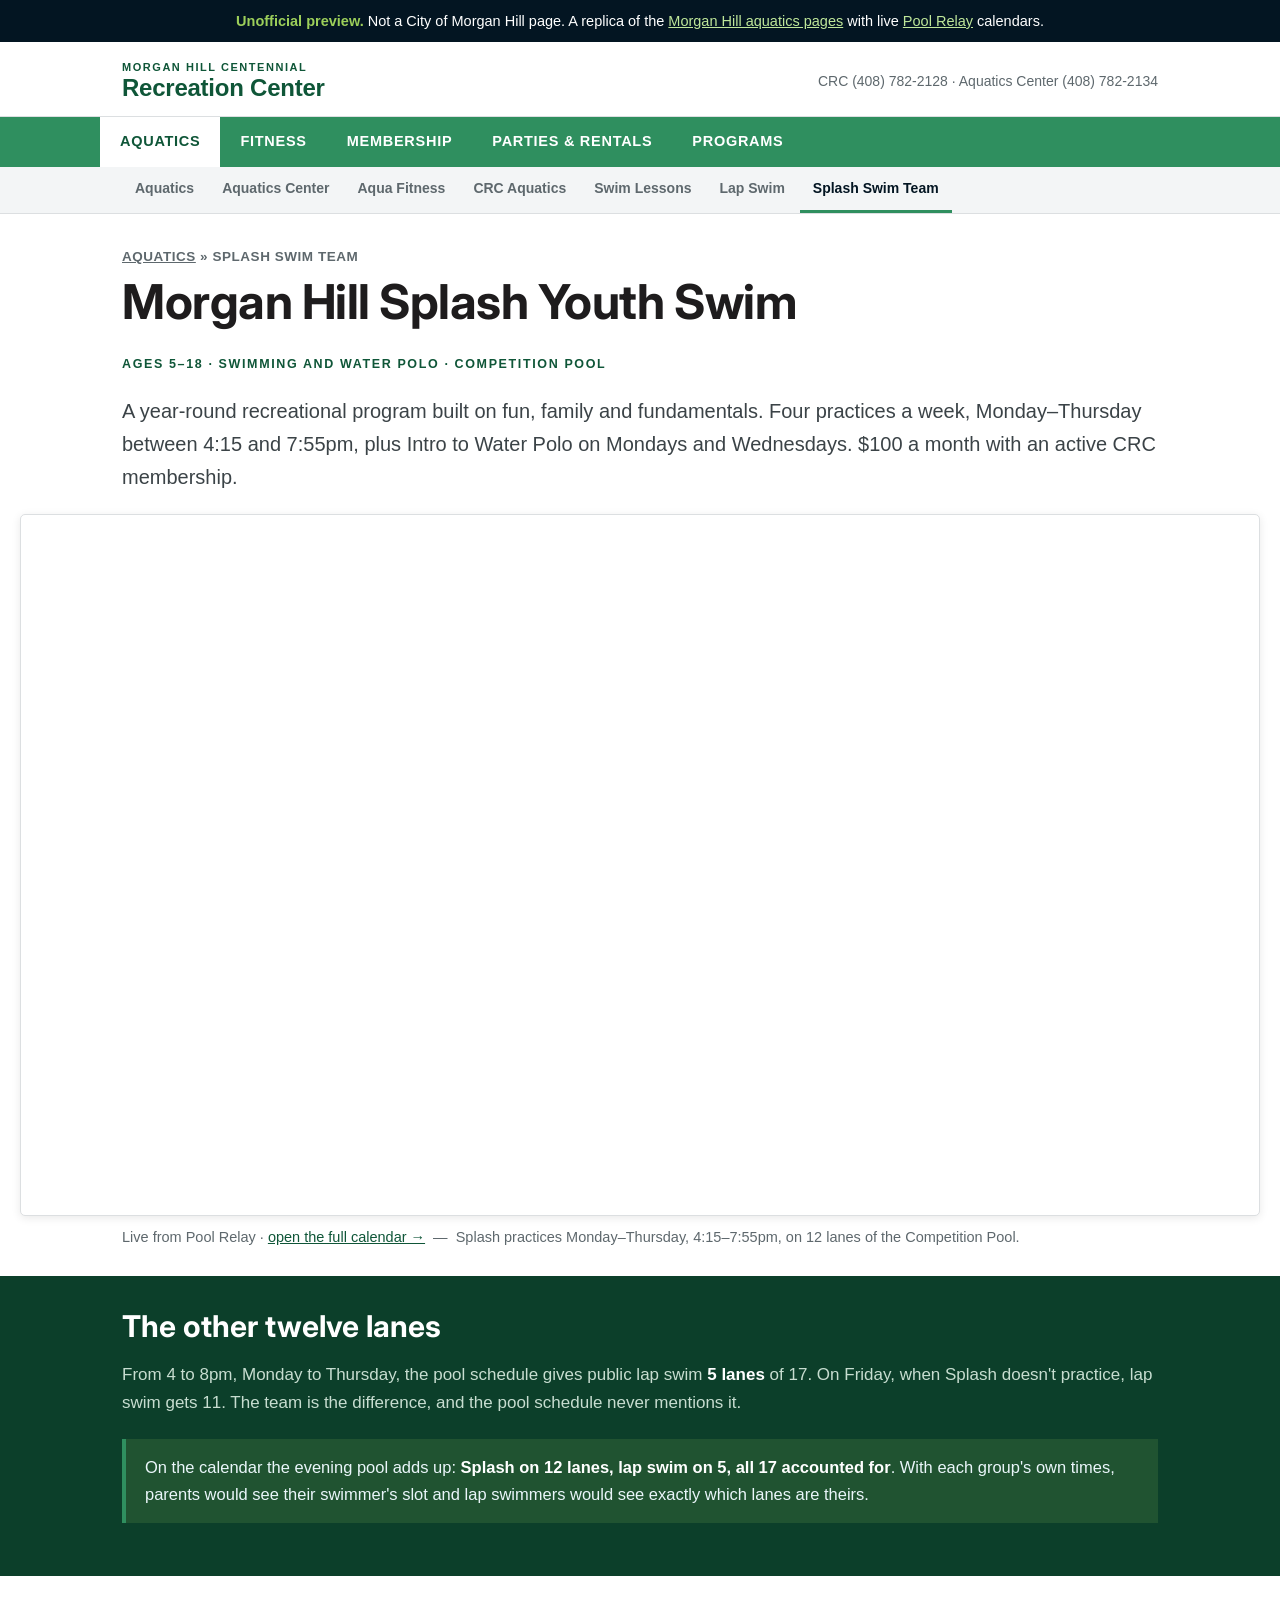
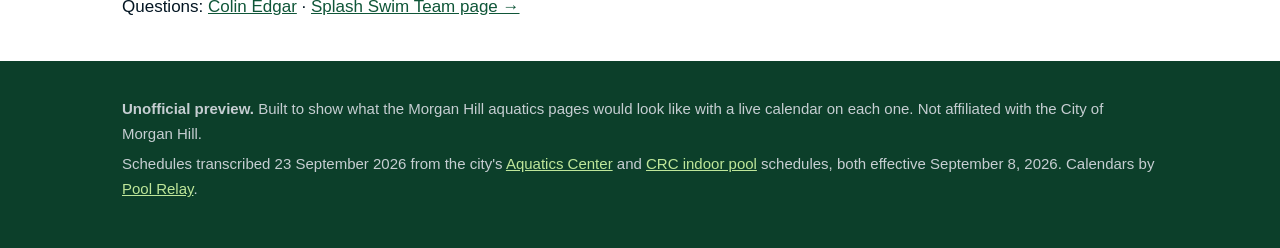
<file: splash.html>
<!DOCTYPE html>
<!--
  UNOFFICIAL PREVIEW. Not a City of Morgan Hill website.
  Generated by build.py — edit that, not this file.
-->
<html lang="en">
<head>
<meta charset="utf-8">
<meta name="viewport" content="width=device-width, initial-scale=1">
<meta name="robots" content="noindex, nofollow">
<title>Splash Swim Team &mdash; Morgan Hill (Pool Relay preview)</title>
<meta name="description" content="Unofficial preview: Morgan Hill Splash Youth Swim and the Competition Pool it trains in.">
<link rel="preconnect" href="https://fonts.googleapis.com">
<link rel="preconnect" href="https://fonts.gstatic.com" crossorigin>
<link href="https://fonts.googleapis.com/css2?family=Inter:wght@600;700&display=swap" rel="stylesheet">
<link rel="stylesheet" href="style.css">
</head>
<body>

<div class="ribbon">
  <b>Unofficial preview.</b> Not a City of Morgan Hill page. A replica of the
  <a href="https://www.morganhill.ca.gov/209/Aquatics" target="_blank" rel="noopener">Morgan Hill aquatics pages</a>
  with live <a href="https://www.poolrelay.com" target="_blank" rel="noopener">Pool&nbsp;Relay</a> calendars.
</div>

<header class="brandbar">
  <div class="wrap inner">
    <a class="mark" href="index.html"><span class="city">MORGAN HILL CENTENNIAL</span>Recreation Center</a>
    <div class="tel">CRC (408)&nbsp;782-2128 &middot; Aquatics Center (408)&nbsp;782-2134</div>
  </div>
</header>

<nav class="main">
  <ul>
    <li class="on"><a href="index.html">Aquatics</a></li>
    <li><a href="https://www.morganhill.ca.gov/2457/Centennial-Recreation-Center-CRC" target="_blank" rel="noopener">Fitness</a></li>
    <li><a href="https://www.morganhill.ca.gov/2457/Centennial-Recreation-Center-CRC" target="_blank" rel="noopener">Membership</a></li>
    <li><a href="https://www.morganhill.ca.gov/2520/Recreation-Facilities" target="_blank" rel="noopener">Parties &amp; Rentals</a></li>
    <li><a href="https://www.morganhill.ca.gov/285/Recreation-Activity-Guide" target="_blank" rel="noopener">Programs</a></li>
  </ul>
</nav>

<nav class="sub">
  <ul>
    <li><a href="index.html">Aquatics</a></li>
    <li><a href="aquatics-center.html">Aquatics Center</a></li>
    <li><a href="aqua-fitness.html">Aqua Fitness</a></li>
    <li><a href="crc.html">CRC Aquatics</a></li>
    <li><a href="swim-lessons.html">Swim Lessons</a></li>
    <li><a href="lap-swim.html">Lap Swim</a></li>
    <li class="on"><a href="splash.html">Splash Swim Team</a></li>
  </ul>
</nav>

<section class="wrap hero">
  <div class="crumb"><a href="index.html">Aquatics</a> &raquo; Splash Swim Team</div>
  <h1>Morgan Hill Splash Youth Swim</h1>
  <p class="kicker">Ages 5&ndash;18 &middot; swimming and water polo &middot; Competition Pool</p>
  <p class="lead">A year-round recreational program built on fun, family and fundamentals. Four
  practices a week, Monday&ndash;Thursday between 4:15 and 7:55pm, plus Intro to Water Polo on
  Mondays and Wednesdays. $100 a month with an active CRC membership.</p>

  <div class="cal">
    <iframe src="https://www.poolrelay.com/embed/QoMkhkqWYDH9OxeQgqTjDk"
            title="Morgan Hill Splash Youth Swim — practice week" loading="lazy"></iframe>
  </div>
  <p class="capt">Live from Pool Relay &middot;
    <a href="https://www.poolrelay.com/v/QoMkhkqWYDH9OxeQgqTjDk" target="_blank" rel="noopener">open the full calendar &rarr;</a> &nbsp;&mdash;&nbsp; Splash practices Monday&ndash;Thursday, 4:15&ndash;7:55pm, on 12 lanes of the Competition Pool.
  </p>

</section>

<div class="trail">
  <div class="wrap">
    <h2>The other twelve lanes</h2>
    <p>From 4 to 8pm, Monday to Thursday, the pool schedule gives public lap swim <b>5 lanes</b> of 17.
    On Friday, when Splash doesn't practice, lap swim gets 11. The team is the difference, and the pool
    schedule never mentions it.</p>
    <p class="answer">On the calendar the evening pool adds up: <b>Splash on 12 lanes, lap swim on 5,
    all 17 accounted for</b>. With each group's own times, parents would see their swimmer's slot and
    lap swimmers would see exactly which lanes are theirs.</p>
  </div>
</div>

<section class="wrap">
  <p>Questions: <a href="mailto:colin.edgar@morganhill.ca.gov">Colin Edgar</a> &middot;
  <a href="https://www.morganhill.ca.gov/930/Splash-Swim-Team" target="_blank" rel="noopener">Splash Swim Team page &rarr;</a></p>
</section>


<footer>
  <div class="wrap">
    <p><strong>Unofficial preview.</strong> Built to show what the Morgan Hill aquatics pages would
    look like with a live calendar on each one. Not affiliated with the City of Morgan Hill.</p>
    <p>Schedules transcribed 23 September 2026 from the city's
    <a href="https://www.morganhill.ca.gov/DocumentCenter/View/786" target="_blank" rel="noopener">Aquatics Center</a> and
    <a href="https://www.morganhill.ca.gov/DocumentCenter/View/40340" target="_blank" rel="noopener">CRC indoor pool</a> schedules, both effective
    September 8, 2026. Calendars by
    <a href="https://www.poolrelay.com" target="_blank" rel="noopener">Pool Relay</a>.</p>
  </div>
</footer>

</body>
</html>
</file>
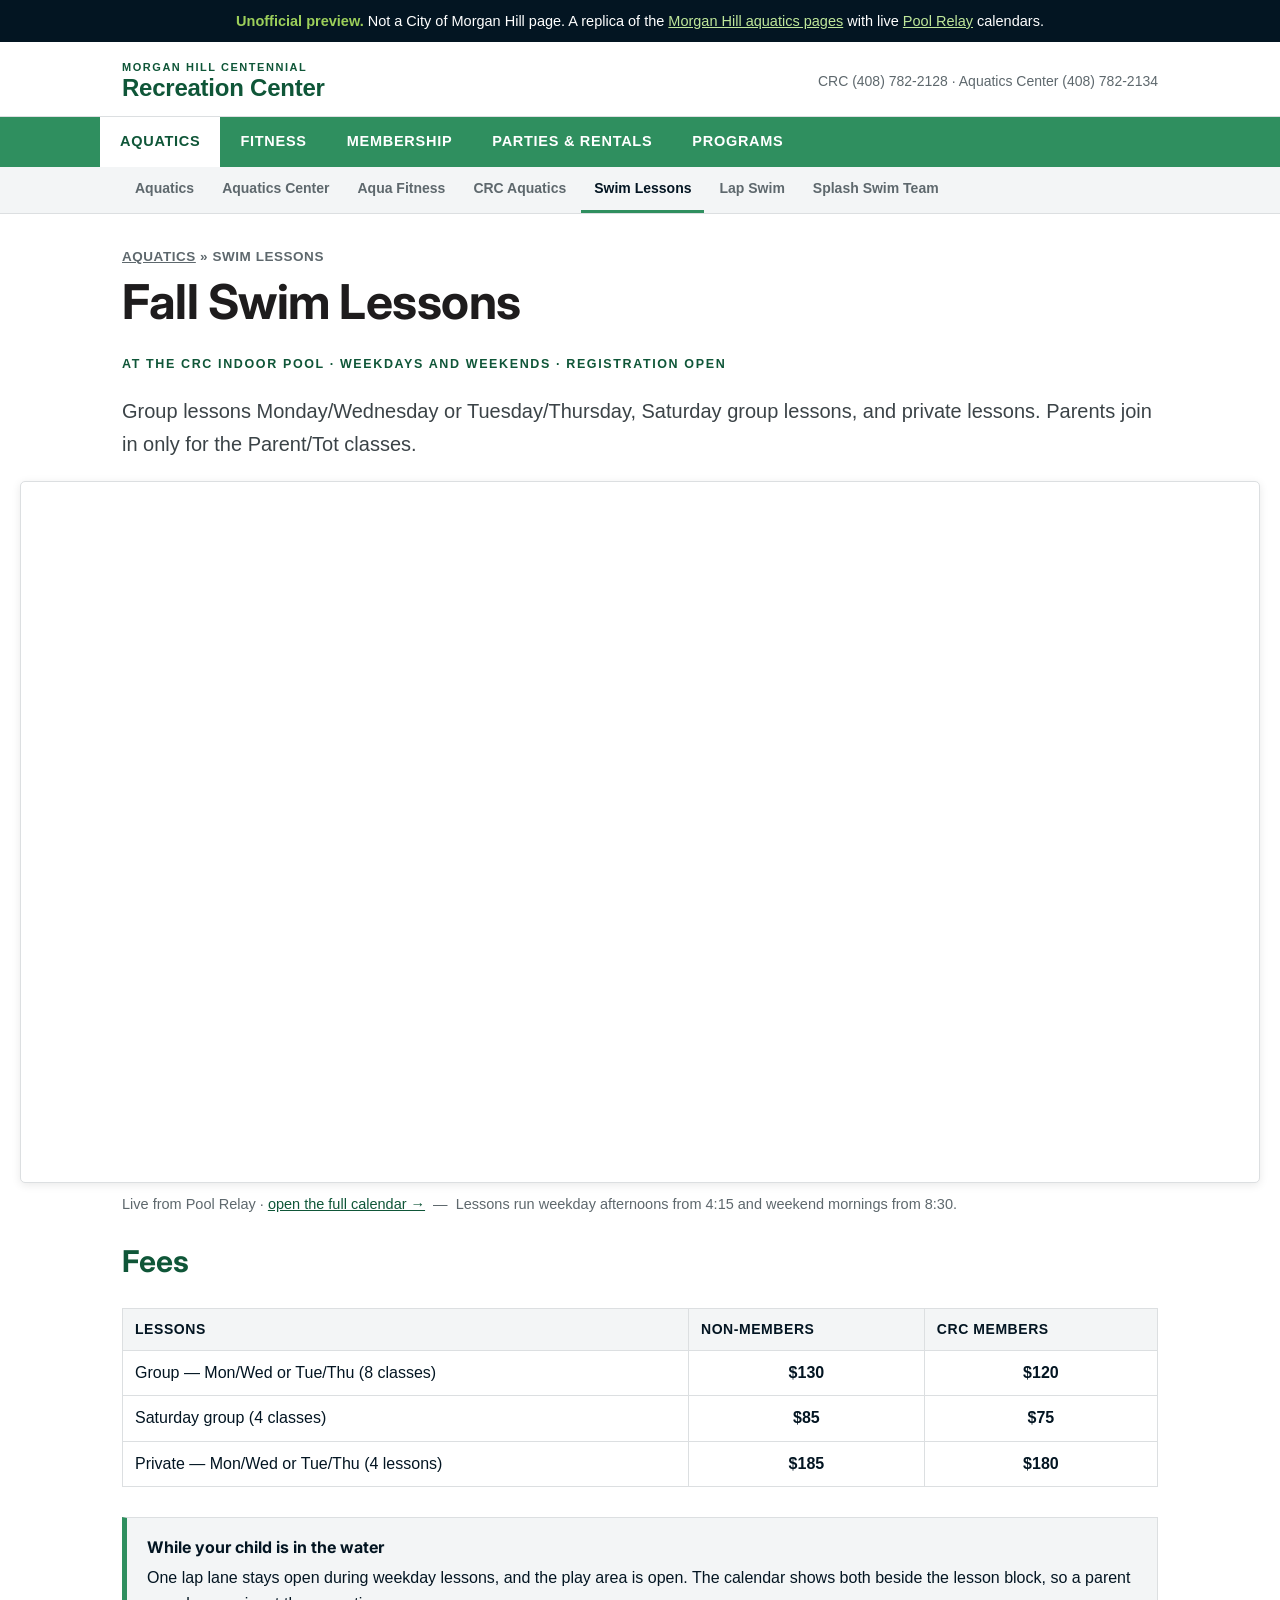
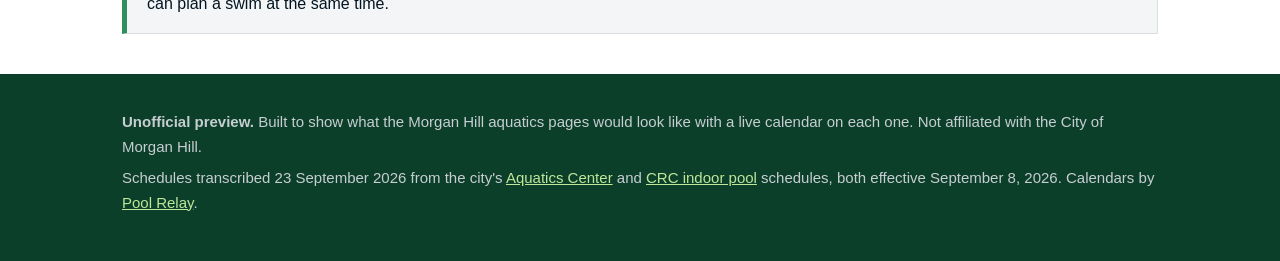
<file: swim-lessons.html>
<!DOCTYPE html>
<!--
  UNOFFICIAL PREVIEW. Not a City of Morgan Hill website.
  Generated by build.py — edit that, not this file.
-->
<html lang="en">
<head>
<meta charset="utf-8">
<meta name="viewport" content="width=device-width, initial-scale=1">
<meta name="robots" content="noindex, nofollow">
<title>Swim Lessons &mdash; Morgan Hill (Pool Relay preview)</title>
<meta name="description" content="Unofficial preview: fall swim lessons at the CRC indoor pool.">
<link rel="preconnect" href="https://fonts.googleapis.com">
<link rel="preconnect" href="https://fonts.gstatic.com" crossorigin>
<link href="https://fonts.googleapis.com/css2?family=Inter:wght@600;700&display=swap" rel="stylesheet">
<link rel="stylesheet" href="style.css">
</head>
<body>

<div class="ribbon">
  <b>Unofficial preview.</b> Not a City of Morgan Hill page. A replica of the
  <a href="https://www.morganhill.ca.gov/209/Aquatics" target="_blank" rel="noopener">Morgan Hill aquatics pages</a>
  with live <a href="https://www.poolrelay.com" target="_blank" rel="noopener">Pool&nbsp;Relay</a> calendars.
</div>

<header class="brandbar">
  <div class="wrap inner">
    <a class="mark" href="index.html"><span class="city">MORGAN HILL CENTENNIAL</span>Recreation Center</a>
    <div class="tel">CRC (408)&nbsp;782-2128 &middot; Aquatics Center (408)&nbsp;782-2134</div>
  </div>
</header>

<nav class="main">
  <ul>
    <li class="on"><a href="index.html">Aquatics</a></li>
    <li><a href="https://www.morganhill.ca.gov/2457/Centennial-Recreation-Center-CRC" target="_blank" rel="noopener">Fitness</a></li>
    <li><a href="https://www.morganhill.ca.gov/2457/Centennial-Recreation-Center-CRC" target="_blank" rel="noopener">Membership</a></li>
    <li><a href="https://www.morganhill.ca.gov/2520/Recreation-Facilities" target="_blank" rel="noopener">Parties &amp; Rentals</a></li>
    <li><a href="https://www.morganhill.ca.gov/285/Recreation-Activity-Guide" target="_blank" rel="noopener">Programs</a></li>
  </ul>
</nav>

<nav class="sub">
  <ul>
    <li><a href="index.html">Aquatics</a></li>
    <li><a href="aquatics-center.html">Aquatics Center</a></li>
    <li><a href="aqua-fitness.html">Aqua Fitness</a></li>
    <li><a href="crc.html">CRC Aquatics</a></li>
    <li class="on"><a href="swim-lessons.html">Swim Lessons</a></li>
    <li><a href="lap-swim.html">Lap Swim</a></li>
    <li><a href="splash.html">Splash Swim Team</a></li>
  </ul>
</nav>

<section class="wrap hero">
  <div class="crumb"><a href="index.html">Aquatics</a> &raquo; Swim Lessons</div>
  <h1>Fall Swim Lessons</h1>
  <p class="kicker">At the CRC indoor pool &middot; weekdays and weekends &middot; registration open</p>
  <p class="lead">Group lessons Monday/Wednesday or Tuesday/Thursday, Saturday group lessons, and private
  lessons. Parents join in only for the Parent/Tot classes.</p>

  <div class="cal">
    <iframe src="https://www.poolrelay.com/embed/ZA813GWyAMBTXFnXtI76zF"
            title="Morgan Hill Swim Lessons — the lesson week" loading="lazy"></iframe>
  </div>
  <p class="capt">Live from Pool Relay &middot;
    <a href="https://www.poolrelay.com/v/ZA813GWyAMBTXFnXtI76zF" target="_blank" rel="noopener">open the full calendar &rarr;</a> &nbsp;&mdash;&nbsp; Lessons run weekday afternoons from 4:15 and weekend mornings from 8:30.
  </p>

</section>

<section class="wrap">
  <h2>Fees</h2>
  <div class="scroller">
  <table class="sched">
    <thead><tr><th>Lessons</th><th>Non-members</th><th>CRC members</th></tr></thead>
    <tbody>
      <tr><td>Group &mdash; Mon/Wed or Tue/Thu (8 classes)</td><td class="n">$130</td><td class="n">$120</td></tr>
      <tr><td>Saturday group (4 classes)</td><td class="n">$85</td><td class="n">$75</td></tr>
      <tr><td>Private &mdash; Mon/Wed or Tue/Thu (4 lessons)</td><td class="n">$185</td><td class="n">$180</td></tr>
    </tbody>
  </table>
  </div>

  <div class="note">
    <span class="hd">While your child is in the water</span>
    One lap lane stays open during weekday lessons, and the play area is open. The calendar shows both
    beside the lesson block, so a parent can plan a swim at the same time.
  </div>
</section>


<footer>
  <div class="wrap">
    <p><strong>Unofficial preview.</strong> Built to show what the Morgan Hill aquatics pages would
    look like with a live calendar on each one. Not affiliated with the City of Morgan Hill.</p>
    <p>Schedules transcribed 23 September 2026 from the city's
    <a href="https://www.morganhill.ca.gov/DocumentCenter/View/786" target="_blank" rel="noopener">Aquatics Center</a> and
    <a href="https://www.morganhill.ca.gov/DocumentCenter/View/40340" target="_blank" rel="noopener">CRC indoor pool</a> schedules, both effective
    September 8, 2026. Calendars by
    <a href="https://www.poolrelay.com" target="_blank" rel="noopener">Pool Relay</a>.</p>
  </div>
</footer>

</body>
</html>
</file>
<file: style.css>
/* Morgan Hill Aquatics — Pool Relay preview.
   Shared by all seven preview pages. */

:root{
  --cyan:    #2f8f5f;
  --cyan-d:  #0f5638;
  --charcoal:#0f5638;
  --gold:    #9ccf5a;
  --ink:     #031522;
  --muted:   #5e686d;
  --rule:    #dcdfe1;
  --wash:    #f3f5f6;
  --card:    #ededed;
  --font:  Arial, -apple-system, BlinkMacSystemFont, "Segoe UI", Helvetica, Arial, sans-serif;
  --slab:  "Inter", Arial, Helvetica, sans-serif;
}
*,*::before,*::after{ box-sizing:border-box }
html{ -webkit-text-size-adjust:100% }
body{ margin:0; background:#fff; color:var(--ink); font-family:var(--font); font-size:17px; line-height:1.65 }
img{ max-width:100%; display:block }
a{ color:var(--cyan-d) }
h1,h2,h3{ font-family:var(--slab); line-height:1.2; margin:0 0 .5em }
h1{ font-size:clamp(30px,5.4vw,48px); letter-spacing:-.01em }
h2{ font-size:clamp(22px,3.4vw,30px); margin-top:0 }
h3{ font-size:19px }
.wrap{ max-width:1080px; margin:0 auto; padding:0 22px }

.ribbon{ background:#22282b; color:#fff; font-size:14.5px; line-height:1.55;
  padding:10px 20px; text-align:center }
.ribbon b{ color:var(--gold) }
.ribbon a{ color:#bfe79a }

.brandbar{ padding:20px 0 16px }
.brandbar .inner{ display:flex; align-items:center; gap:14px; flex-wrap:wrap }
.mark{ font-family:var(--slab); font-weight:700; letter-spacing:-.01em;
  font-size:30px; line-height:1; color:#111; text-decoration:none }
.mark .city{ display:block; font-family:var(--font); font-weight:700; font-size:11px;
  letter-spacing:.14em; color:var(--muted); margin-bottom:3px }
.mark .plus{ color:var(--gold) }
.brandbar .tel{ margin-left:auto; font-size:14px; color:var(--muted) }

nav.main{ background:var(--cyan) }
nav.main ul{ list-style:none; margin:0 auto; padding:0; display:flex; flex-wrap:wrap;
  max-width:1080px }
nav.main a{ display:block; padding:13px 20px; color:#08343f; text-decoration:none;
  font-weight:700; font-size:14.5px; letter-spacing:.05em; text-transform:uppercase }
nav.main a:hover{ background:rgba(255,255,255,.28) }
nav.main .on a{ background:var(--charcoal); color:#fff }

/* Sub-nav across the seven preview pages. */
nav.sub{ border-bottom:1px solid var(--rule); background:var(--wash) }
nav.sub ul{ list-style:none; margin:0 auto; padding:0 22px; display:flex; flex-wrap:wrap;
  gap:2px; max-width:1080px }
nav.sub a{ display:block; padding:10px 13px; text-decoration:none; color:var(--muted);
  font-weight:600; font-size:14px; border-bottom:3px solid transparent }
nav.sub a:hover{ color:var(--cyan-d) }
nav.sub .on a{ color:var(--ink); border-bottom-color:var(--cyan) }

.crumb{ font-size:13.5px; color:var(--muted); letter-spacing:.04em;
  text-transform:uppercase; padding:22px 0 4px; font-weight:600 }
.crumb a{ color:var(--muted) }

section{ padding:14px 0 36px }
.lead{ font-size:20px; color:#3b4347 }
.kicker{ font-family:var(--font); font-weight:700; font-size:12.5px; letter-spacing:.13em;
  text-transform:uppercase; color:var(--cyan-d); margin:0 0 6px }
.hero{ padding-top:10px }

/* A week of twenty lanes needs more width than a column of prose does, so the
   calendars break out of the text measure and center on the viewport. */
.cal{ border:1px solid var(--rule); border-radius:5px; overflow:hidden;
  box-shadow:0 2px 10px rgba(0,0,0,.09); background:#fff; margin:20px 0 10px;
  position:relative; left:50%; transform:translateX(-50%);
  width:min(1460px, calc(100vw - 40px)) }
.cal iframe{ width:100%; height:700px; border:0; display:block }
.cal.short iframe{ height:560px }
.capt{ font-size:14.5px; color:var(--muted); margin:0 0 26px }

.note{ border:1px solid var(--rule); border-left:5px solid var(--cyan);
  background:var(--wash); padding:16px 20px; margin:22px 0; font-size:16px }
.note .hd{ font-weight:700; display:block; margin-bottom:.25em; font-family:var(--slab) }

/* The dark band that carries a page's argument. */
.trail{ background:#22282b; color:#e6ebee; padding:32px 0 36px }
.trail h2{ color:#fff }
.trail .q{ font-family:var(--slab); font-size:clamp(19px,2.6vw,25px); color:#fff;
  margin:0 0 18px; font-weight:600 }
.trail p{ color:#b9c3c9 }
.trail ol, .trail ul{ margin:0; padding-left:22px; color:#b9c3c9; font-size:16px }
.trail li{ margin:.4em 0 }
.trail b, .trail strong{ color:#fff }
.trail .answer{ margin-top:22px; padding:15px 19px; background:rgba(156,207,90,.14);
  border-left:4px solid var(--cyan); color:#eaf6fa; font-size:16.5px }
.trail .answer b{ color:#fff }

.cards{ display:grid; grid-template-columns:repeat(auto-fit,minmax(232px,1fr)); gap:22px;
  margin:18px 0 6px }
.cards.pair{ grid-template-columns:repeat(auto-fit,minmax(260px,1fr)); max-width:620px }
.card{ background:var(--card); display:flex; flex-direction:column;
  color:inherit; text-decoration:none }
a.card:hover{ box-shadow:0 2px 12px rgba(0,0,0,.14) }
.card .pic{ height:118px; background:linear-gradient(140deg,#5fbf8a,#0f5638);
  border-bottom:5px solid var(--gold) }
.card .pic.b{ background:linear-gradient(140deg,#7fd0a8,#2b8f68) }
.card .pic.c{ background:linear-gradient(140deg,#f6c96b,#d98b1d) }
.card .pic.d{ background:linear-gradient(140deg,#c9a6e8,#7b4fb0) }
.card .pic.e{ background:linear-gradient(140deg,#8fb4e8,#2e5fa8) }
.card .pic.f{ background:linear-gradient(140deg,#f2a3a3,#c04a4a) }
.card .pic.g{ background:linear-gradient(140deg,#b6a2e0,#5b2c87) }
.card .pic.h{ background:linear-gradient(140deg,#7fc7e8,#0070c0) }
.card .pic.i{ background:linear-gradient(140deg,#d9b8ea,#af7ac5) }
.card .pic.j{ background:linear-gradient(140deg,#8adad6,#16a5a5) }
.card .body{ padding:15px 18px 18px }
.card h3{ margin:0 0 .3em; font-size:19px }
.card p{ margin:0; font-size:15.5px; color:#4a5459 }
.card .already{ margin-top:11px; padding-top:10px; border-top:1px solid #d6d6d6;
  font-size:14px; color:var(--cyan-d); font-weight:600 }

table.sched{ width:100%; border-collapse:collapse; margin:14px 0 8px; font-size:16px }
table.sched th, table.sched td{ border:1px solid var(--rule); padding:9px 12px; text-align:left }
table.sched th{ background:var(--wash); font-weight:700; font-size:14px;
  text-transform:uppercase; letter-spacing:.04em }
table.sched td.n{ text-align:center; font-variant-numeric:tabular-nums; font-weight:600 }
.scroller{ overflow-x:auto }

.qa{ margin:0; padding:0; list-style:none }
.qa li{ border-top:1px solid var(--rule); padding:15px 0 }
.qa li:last-child{ border-bottom:1px solid var(--rule) }
.qa .q{ font-weight:700; font-family:var(--slab) }
.qa .a{ color:var(--muted); font-size:16px }
.tag{ display:inline-block; font-size:11.5px; font-weight:700; letter-spacing:.07em;
  text-transform:uppercase; padding:2px 8px; border-radius:3px; vertical-align:2px;
  margin-right:8px }
.tag.ours{ background:#fdecc8; color:#7a5200 }
.tag.clash{ background:#fbdcdc; color:#8e2020 }
.tag.gap{ background:#e2e6ea; color:#3d4a52 }

footer{ background:#22282b; color:#c6ced2; margin-top:40px; padding:30px 0 40px; font-size:15px }
footer a{ color:#bfe79a }
footer .wrap > p{ margin:.4em 0 }

/* Morgan Hill: the city's own layout is a white header and a green band; the
   dark "trail" band and footer take the city green rather than charcoal. */
.brandbar{ border-bottom:1px solid var(--rule) }
.mark{ color:var(--cyan-d); font-family:var(--font); font-size:24px; font-weight:700 }
.mark .city{ color:var(--cyan-d) }
nav.main a{ color:#fff }
nav.main a:hover{ background:rgba(255,255,255,.16) }
nav.main .on a{ background:#fff; color:var(--cyan-d) }
.trail, footer{ background:#0c3f2a }
.trail p, .trail ol, .trail ul{ color:#c7ddd0 }
.ribbon{ background:#031522 }
h1{ color:#1e1c1d } h2{ color:var(--cyan-d) } .trail h2{ color:#fff }
.facts{ display:grid; grid-template-columns:repeat(auto-fit,minmax(220px,1fr)); gap:14px 26px;
  margin:10px 0 4px; font-size:15.5px; color:#3b4347 }
.facts b{ display:block; color:var(--ink) }
</file>
